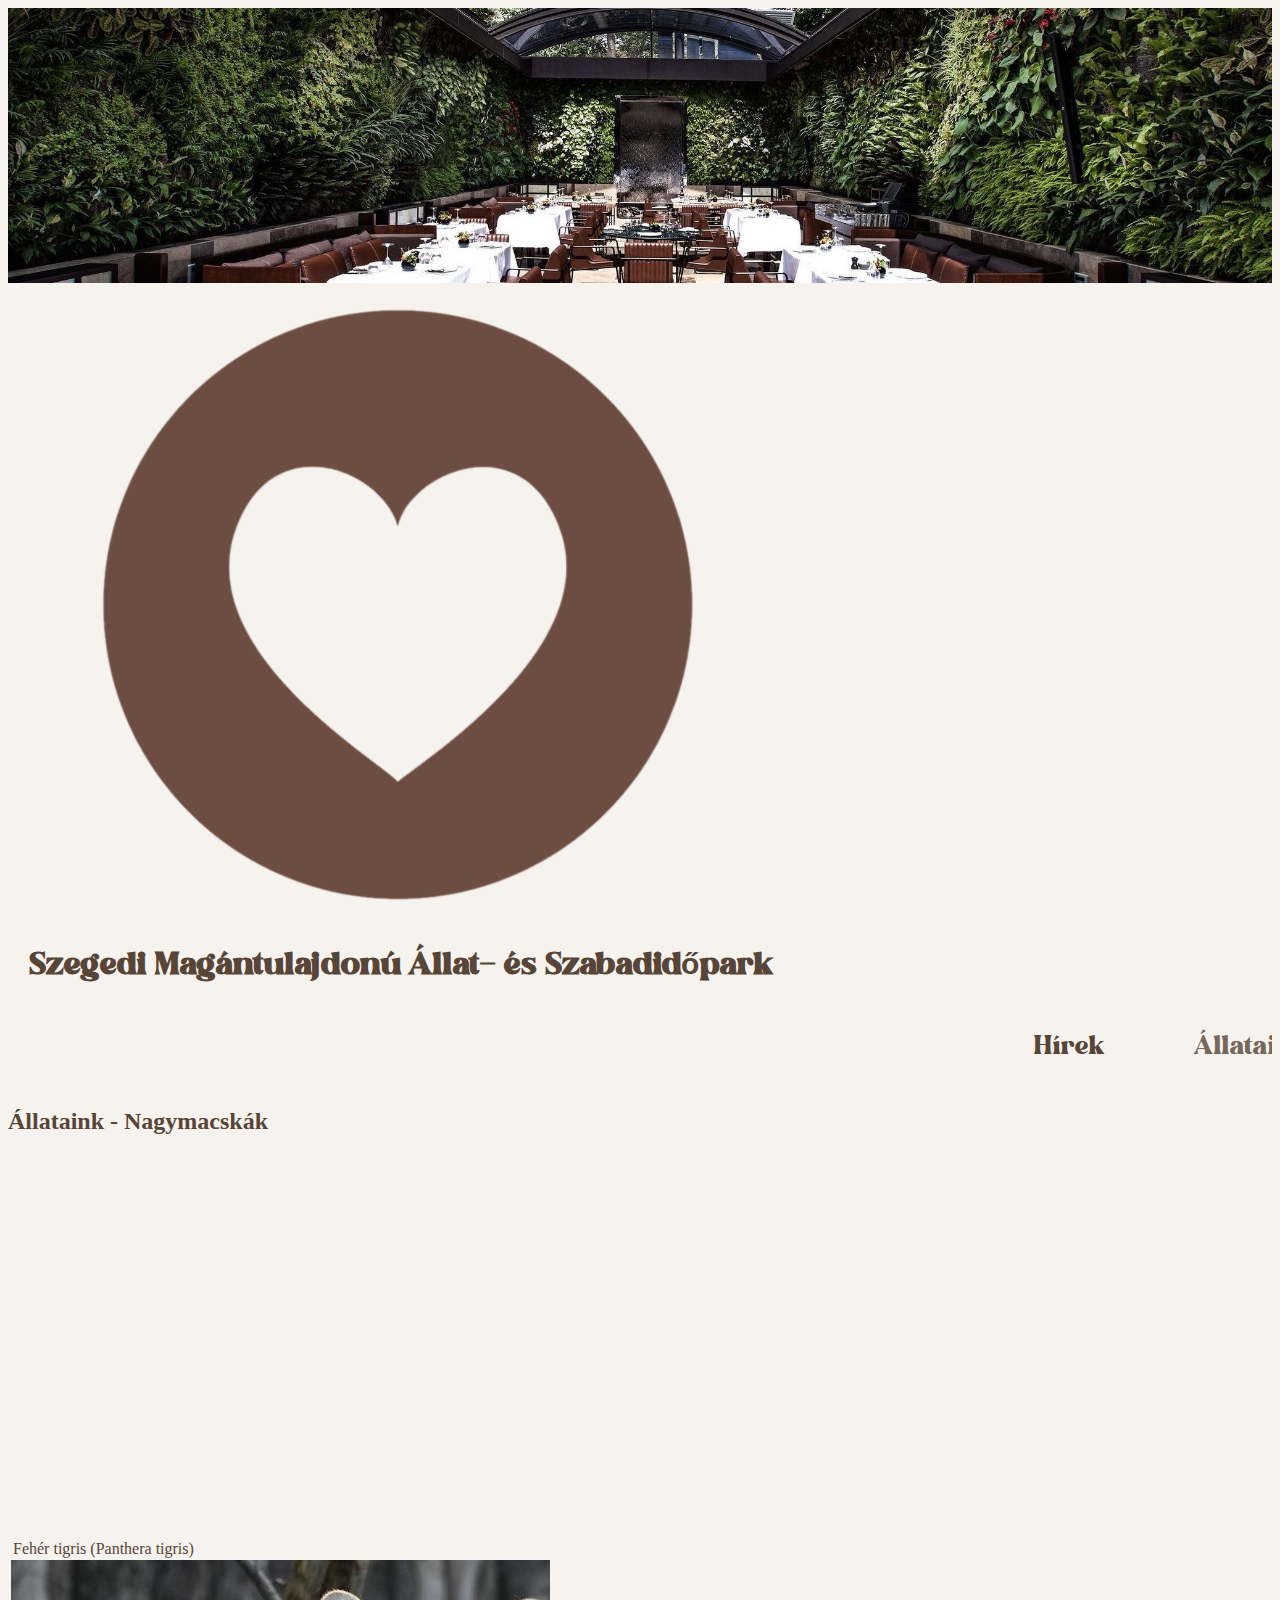
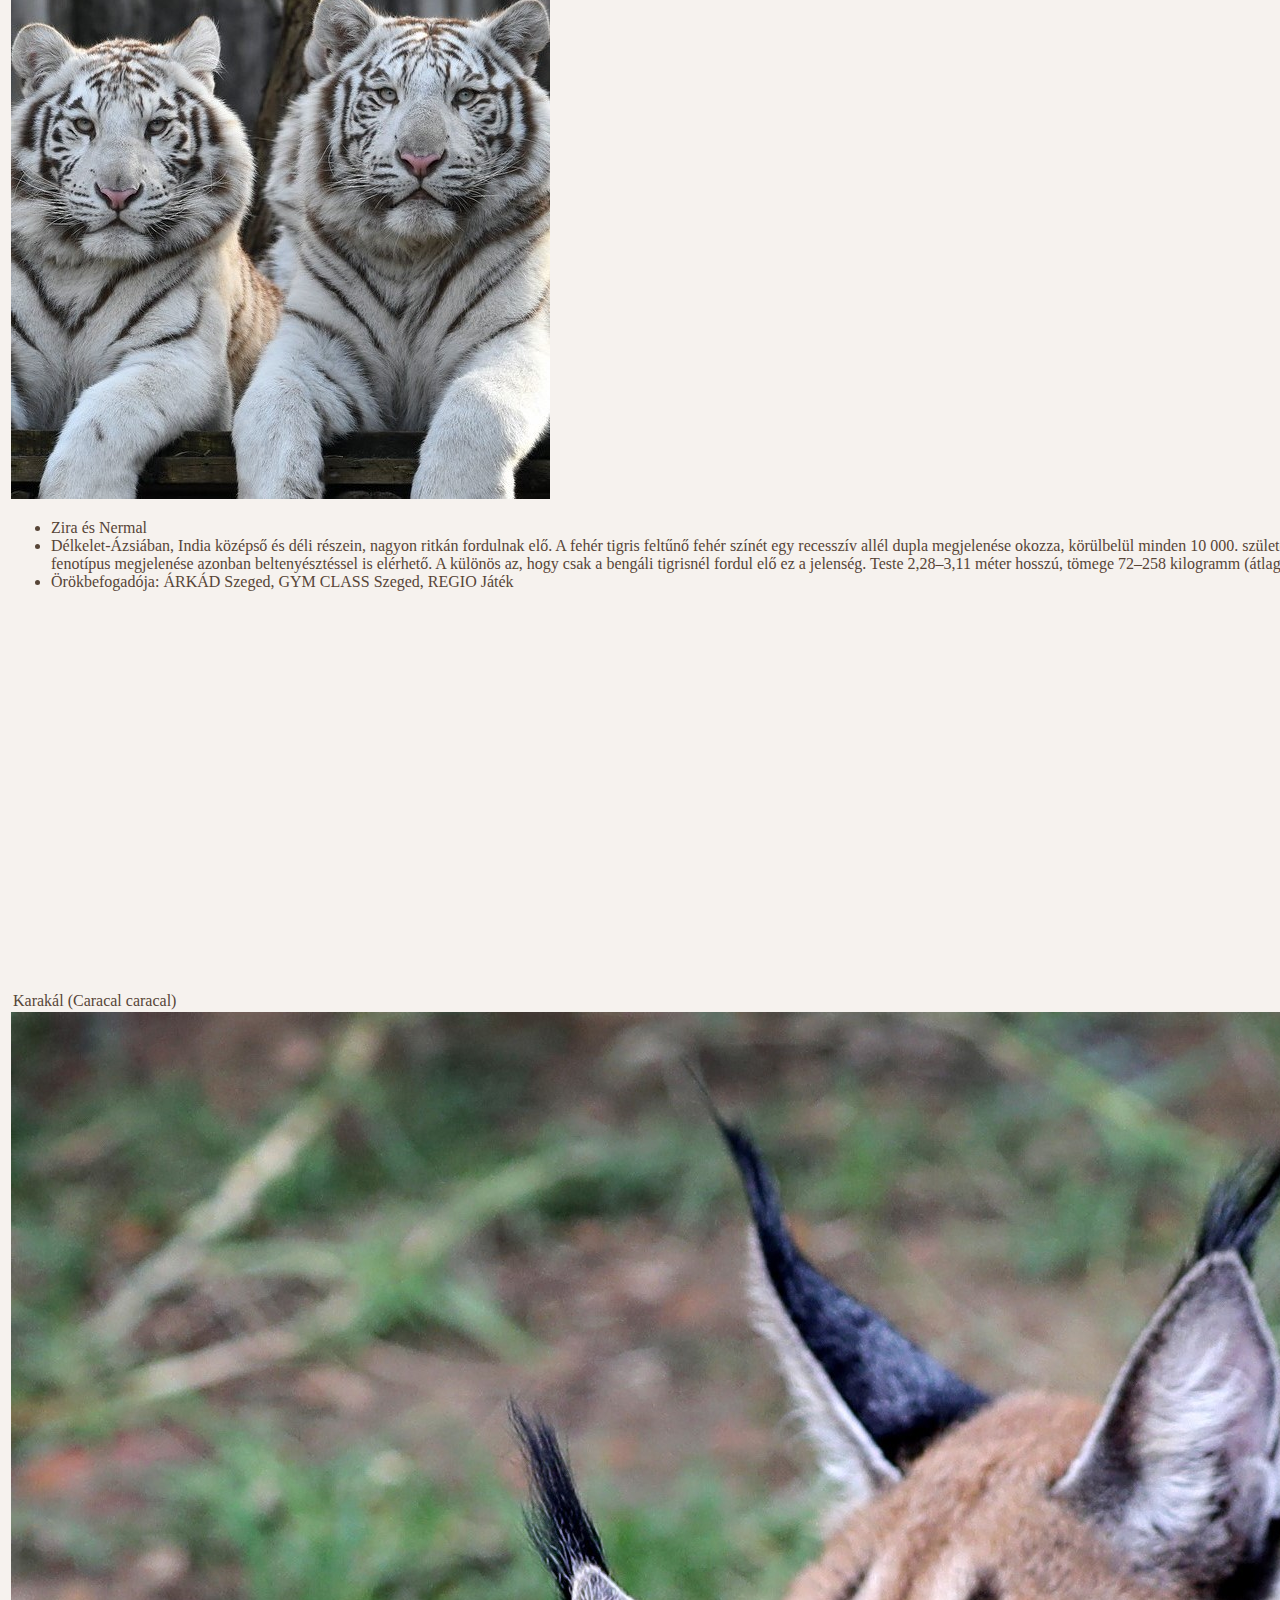
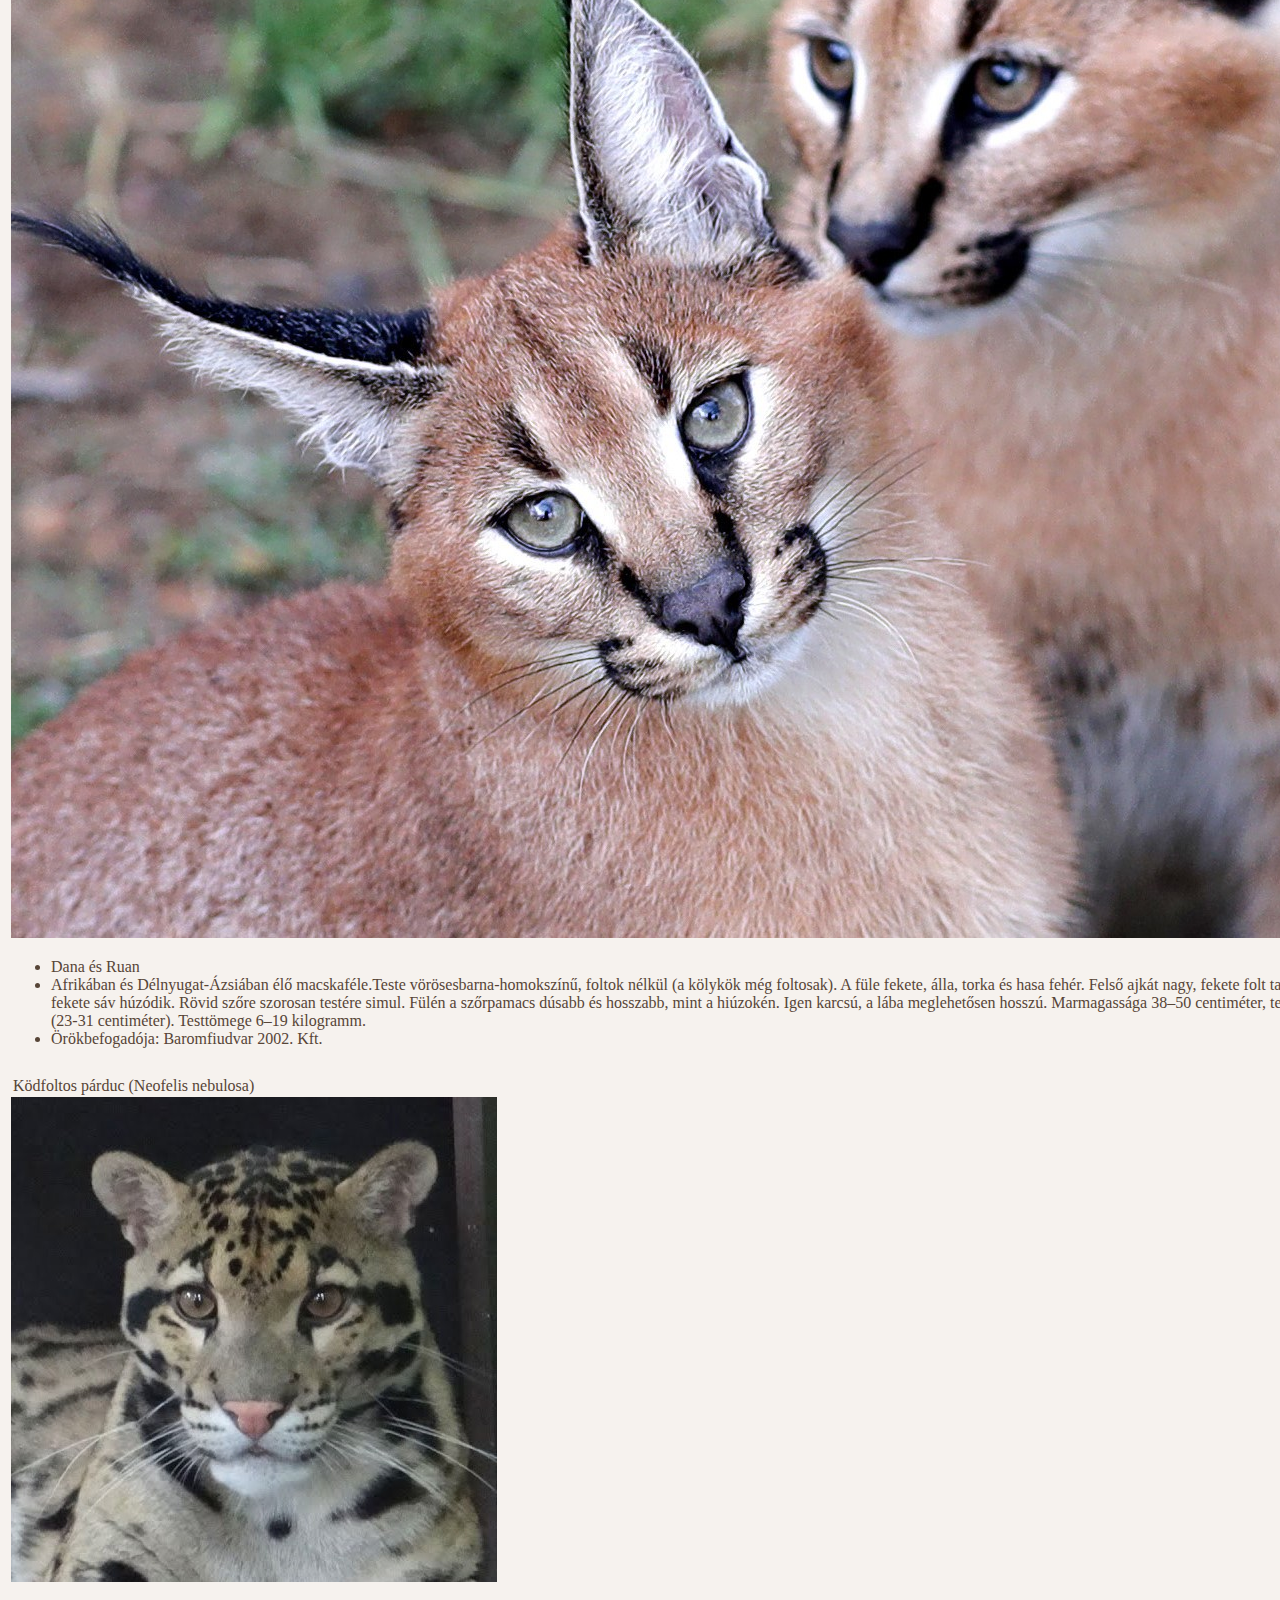
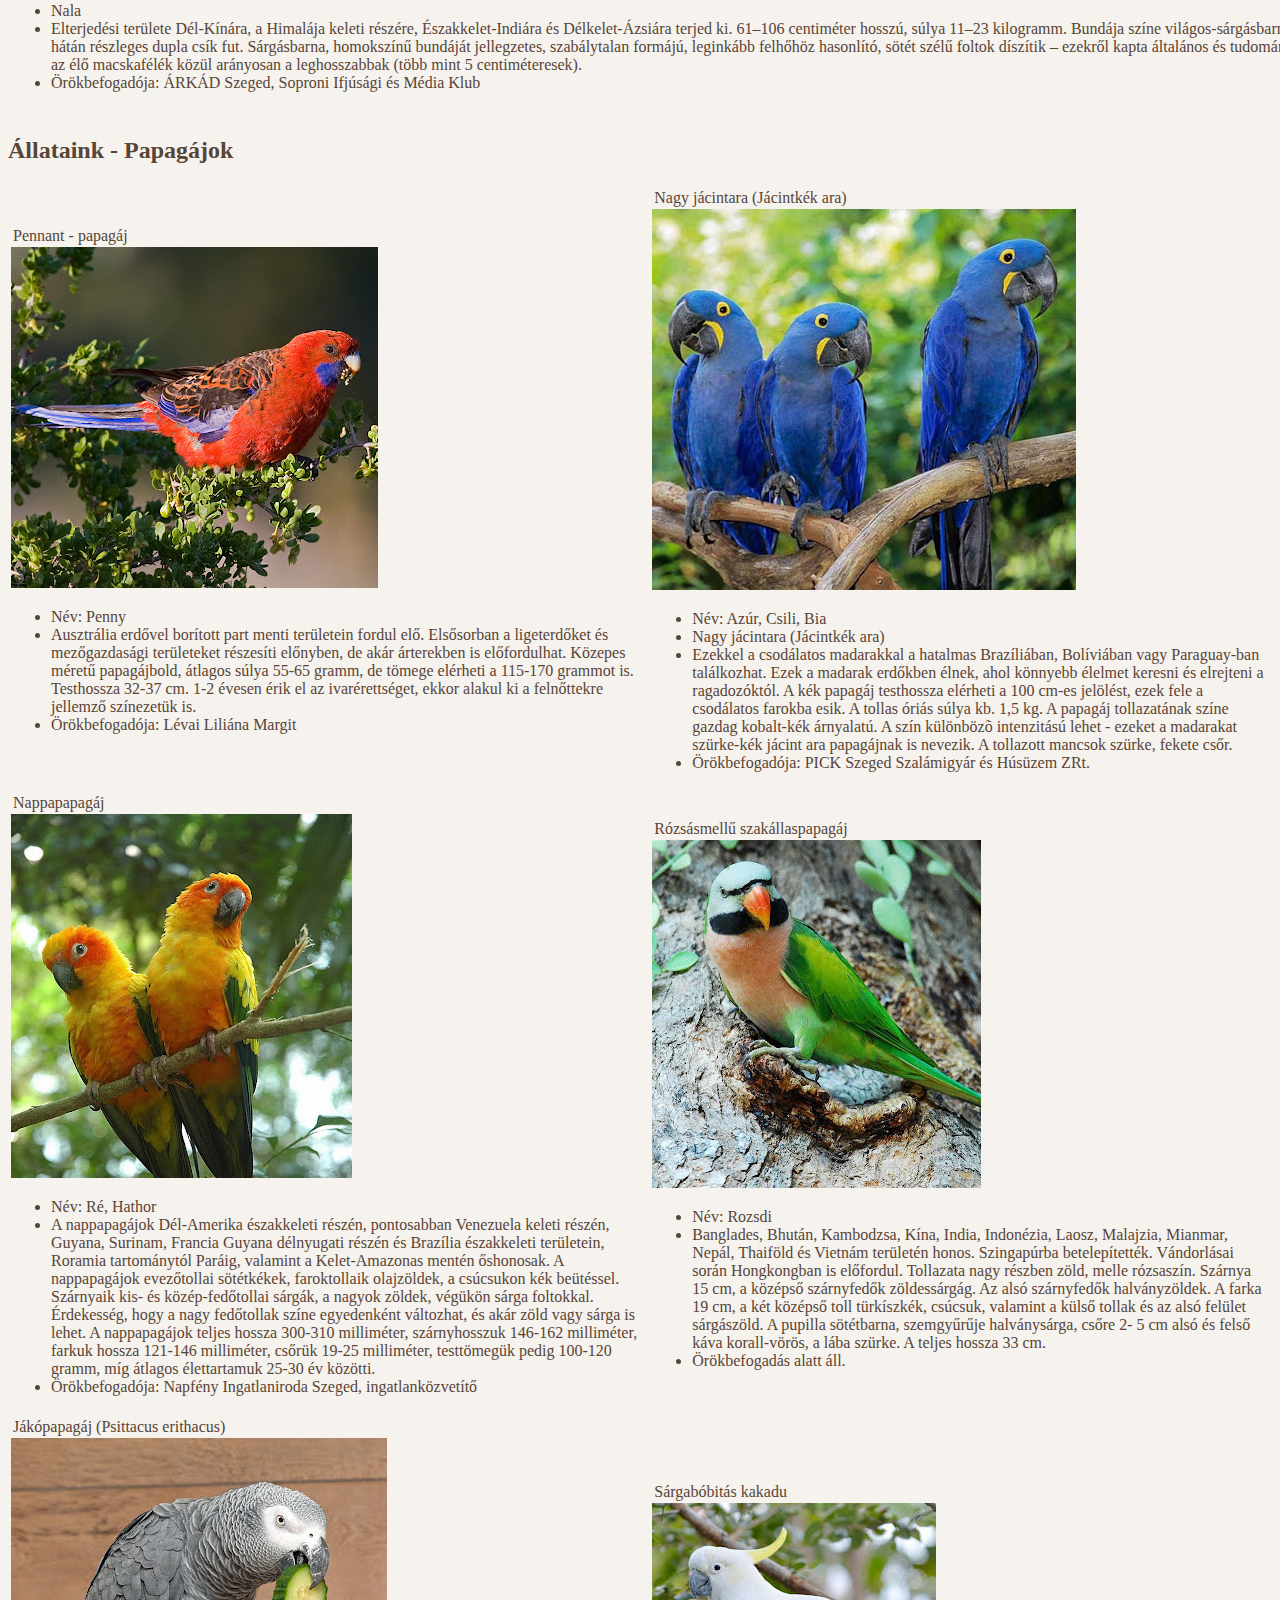
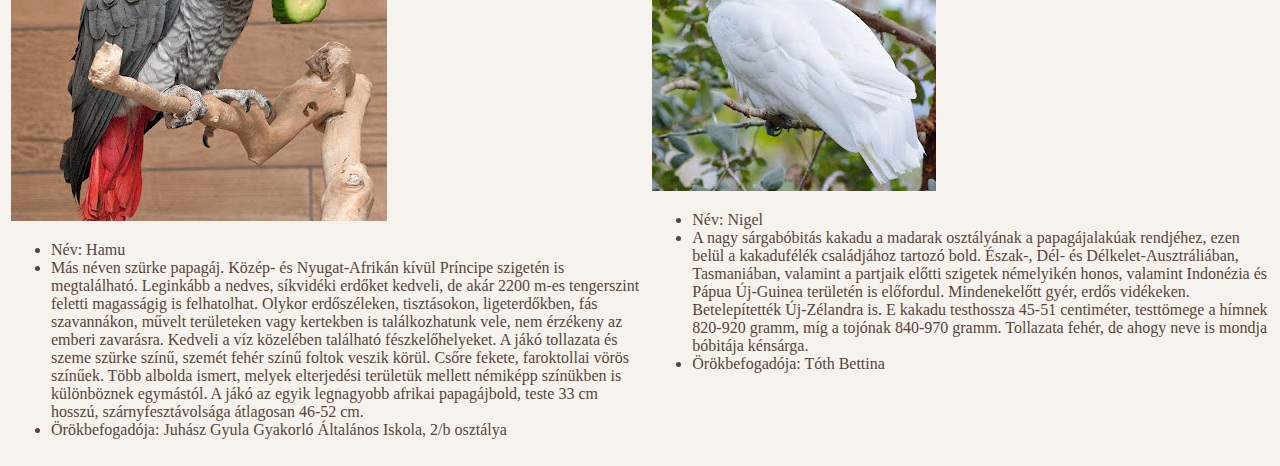
<file: index.html>
<!DOCTYPE html>
<html lang = "hu">
<head>
    <meta charset = "UTF-8">
    <title>Szegedmaganzoo</title>
    <link rel="icon" type="image/x-icon" href="pics/favicon.ico">
    <link rel="stylesheet" href="style.css">
</head>
<body>
    <div>
        <div class="mySlides fade">
          <img src="pics/kavezo.jpg" alt="kavezo" style="width:100%">
        </div>
        
        <div class="mySlides fade">
          <img src="pics/zoo.png" alt="zoo" style="width:100%">
        </div>
        
        <div class="mySlides fade">
          <img src="pics/kaland.jpg" alt="kaland" style="width:100%">
        </div>
    </div>

    <div id="watermark">
        <img id = "kep2" src = "pics/logocska.png" alt = "logo">
        <h1>Szegedi Magántulajdonú Állat- és Szabadidőpark</h1>
    </div>

    <div id="navbar">
        <a href="hirek.html">Hírek</a>
        <a class="active" href="#">Állataink</a>
    </div>

    <div class="content">
        <h2>Állataink - Nagymacskák</h2>
    <table>
        <tr>
            <td>
                <p class = "bold">Fehér tigris (Panthera tigris)</p>
                <img class = "kep" src = "pics/FeherTigris.jpg" alt = "FeherTigris">
                <ul>
                    <li>Zira és Nermal</li>
                    <li>Délkelet-Ázsiában, India középső és déli részein, nagyon ritkán fordulnak elő. 
                        A fehér tigris feltűnő fehér színét egy recesszív allél dupla megjelenése okozza, körülbelül minden 10 000. születésre jut egy fehér kölyök. 
                        Ezen fenotípus megjelenése azonban beltenyésztéssel is elérhető. A különös az, hogy csak a bengáli tigrisnél fordul elő ez a jelenség. 
                        Teste 2,28–3,11 méter hosszú, tömege 72–258 kilogramm (átlagosan 172-196 kilogramm).</li>
                    <li>Örökbefogadója: ÁRKÁD Szeged, GYM CLASS Szeged, REGIO Játék</li>
                </ul>
            </td>
            <td>
                <p class = "bold">Ocelot (Leopardus pardalis)</p>
                <img class = "kep" src = "pics/Ocelot.jpg" alt = "Ocelot">
                <ul>
                    <li>Moyo</li>
                    <li>Az ocelot Chile kivételével minden dél- és közép-amerikai országban előfordul. 
                        Bundája alapvetően homokszínű-világosbarna (minél nyíltabb területen él, annál világosabb) számos fekete folttal, 
                        amelyek a hátán és a fejrészen vízszintes csíkokká állnak össze, és a farkon is nagyon sűrűek. A hasa alja piszkosfehér-krémszínű. 
                        Testhossza 55-101,5 centiméter, farka 27-45 centiméter hosszú, magassága a vállaknál 45 centiméter, testtömege 6,6-18,6 kilogramm körül mozog.</li>
                    <li>Örökbefogadója: Makói Óvoda Kassai utcai tagintézménye</li>
                </ul>
            </td>
        </tr>

        <tr>
            <td>
                <p class = "bold">Karakál (Caracal caracal)</p>
                <img class = "kep" src = "pics/Karakal.jpg" alt = "Karakal">
                <ul>
                    <li>Dana és Ruan</li>
                    <li>Afrikában és Délnyugat-Ázsiában élő macskaféle.Teste vörösesbarna-homokszínű, foltok nélkül (a kölykök még foltosak). 
                        A füle fekete, álla, torka és hasa fehér. Felső ajkát nagy, fekete folt tarkítja, és orra szélétől a szeméig is fekete sáv húzódik. 
                        Rövid szőre szorosan testére simul. Fülén a szőrpamacs dúsabb és hosszabb, mint a hiúzokén. Igen karcsú, a lába meglehetősen hosszú. 
                        Marmagassága 38–50 centiméter, testhossza 60-91,5 centiméter, farka rövid (23-31 centiméter). Testtömege 6–19 kilogramm.</li>
                    <li>Örökbefogadója: Baromfiudvar 2002. Kft.</li>
                </ul>
            </td>
            <td>
                <p class = "bold">Margaritamacska (Felis margarita)</p>
                <img class = "kep" src = "pics/MargaritaMacska.jpg" alt = "MargaritaMacska">
                <ul>
                    <li>Mocha és Felix</li>
                    <li>A homoki macska elszórtan Észak-Afrika, Nyugat- és Közép-Ázsia területén él. 
                        A homoki macska veszélyeztetett bold. Az állat fej-törzshossza 43-52 centiméter, farokhossza 23-31 centiméter. 
                        Testtömege 1,5-3,4 kilogramm. A macska bundája homokszínű. Farkát kicsit sötétebb gyűrűk övezik.
                        Füle oldalt helyezkedik el a fején. Lába nagyon rövid, talpát két centiméter hosszú szőrökből álló párna fedi, 
                        így biztosan meg tud állni a forró, laza homokon.</li>
                    <li>Örökbefogadója: SZTE Herman Ottó Kollégium tagjai, Tappancs Állatvédő Alapítvány</li>
                </ul>
            </td>
        </tr>

        <tr>
            <td>
                <p class = "bold">Ködfoltos párduc (Neofelis nebulosa)</p>
                <img class = "kep" src = "pics/KodfoltosParduc.jpg" alt = "KodfoltosParduc">
                <ul>
                    <li>Nala</li>
                    <li>Elterjedési területe Dél-Kínára, a Himalája keleti részére, Északkelet-Indiára és Délkelet-Ázsiára terjed ki. 
                        61–106 centiméter hosszú, súlya 11–23 kilogramm. Bundája színe világos-sárgásbarnába hajló, gyakran halvány mintázattal, hátán részleges dupla csík fut. 
                        Sárgásbarna, homokszínű bundáját jellegzetes, szabálytalan formájú, leginkább felhőhöz hasonlító, 
                        sötét szélű foltok díszítik – ezekről kapta általános és tudományos nevét is. Teste zömök, 
                        szemfogai az élő macskafélék közül arányosan a leghosszabbak (több mint 5 centiméteresek).</li>
                    <li>Örökbefogadója: ÁRKÁD Szeged, Soproni Ifjúsági és Média Klub</li>
                </ul>
            </td>
            <td>
                <p class = "bold">Szervál (Leptailurus serval)</p>
                <img class = "kep" src = "pics/Szerval.jpg" alt = "Szerval">
                <ul>
                    <li>Odis</li>
                    <li>A szervál Afrika viszonylag gyakori bolda. Hossza 67–100 cm, amelyhez mintegy 24-45 centiméteres farok tartozik. 
                        Tömege 9 és 18 kilogramm között mozog. Marmagassága körülbelül 54-62 centiméter. Karcsú állat, hosszú nyakkal, lábakkal és aránylag rövid farokkal. 
                        Nagy, ovális fülei egymáshoz közel helyezkednek el. Szőrzetének mintázata változatos, általában homokszínű alapon fekete pettyekből áll.</li>
                    <li>Örökbefogadója: Alienline Kft.</li>
                </ul>
            </td>
        </tr>
    </table>

    <h2>Állataink - Papagájok</h2>

    <table>
        <tr>
            <td>
                <p class = "bold">Pennant - papagáj</p>
                <img class = "kep" src = "pics/pennant.jpg" alt = "pennant">
                <ul>
                    <li>Név: Penny</li>
                    <li>
                    Ausztrália erdővel borított part menti területein fordul elő. 
                    Elsősorban  a ligeterdőket és mezőgazdasági területeket részesíti előnyben, de akár árterekben is előfordulhat. 
                    Közepes méretű papagájbold, átlagos súlya 55-65 gramm, de tömege elérheti  a 115-170 grammot is.
                    Testhossza 32-37 cm. 1-2 évesen érik el az ivarérettséget, ekkor alakul ki a felnőttekre jellemző színezetük is.
                    </li>
                    <li>Örökbefogadója: Lévai Liliána Margit</li>
                </ul>
            </td>
            <td>
                <p class = "bold">Nagy jácintara (Jácintkék ara)</p>
                <img class = "kep" src = "pics/jacint.jpg" alt = "jacintara">
                <ul>
                    <li>Név: Azúr, Csili, Bia</li>
                    <li>Nagy jácintara (Jácintkék ara)</li>
                    <li>
                    Ezekkel a csodálatos madarakkal a hatalmas Brazíliában, Bolíviában vagy Paraguay-ban találkozhat.
                    Ezek a madarak erdőkben élnek, ahol könnyebb élelmet keresni és elrejteni a ragadozóktól. 
                    A kék papagáj testhossza elérheti a 100 cm-es jelölést, ezek fele a csodálatos farokba esik. 
                    A tollas óriás súlya kb. 1,5 kg. A papagáj tollazatának színe gazdag kobalt-kék árnyalatú. A szín különbözõ intenzitású lehet - ezeket a madarakat szürke-kék jácint ara papagájnak is nevezik. 
                    A tollazott mancsok szürke, fekete csőr.
                    </li>
                    <li>Örökbefogadója: PICK Szeged Szalámigyár és Húsüzem ZRt.</li>
                </ul>
            </td>
        </tr>
        <tr>
            <td>
                <p class = "bold">Nappapapagáj</p>
                <img class = "kep" src = "pics/nappa.jpg" alt = "Nappapapagáj">
                <ul>
                    <li>Név: Ré, Hathor</li>
                    <li>
                    A nappapagájok Dél-Amerika északkeleti részén, pontosabban Venezuela keleti részén, Guyana, Surinam, Francia Guyana délnyugati részén és Brazília északkeleti területein, Roramia tartománytól Paráig, valamint a Kelet-Amazonas mentén őshonosak. 
                    A nappapagájok evezőtollai sötétkékek, faroktollaik olajzöldek, a csúcsukon kék beütéssel. 
                    Szárnyaik kis- és közép-fedőtollai sárgák, a nagyok zöldek, végükön sárga foltokkal. Érdekesség, hogy a nagy fedőtollak színe egyedenként változhat, és akár zöld vagy sárga is lehet. 
                    A nappapagájok teljes hossza 300-310 milliméter, szárnyhosszuk 146-162 milliméter, farkuk hossza 121-146 milliméter, csőrük 19-25 milliméter, testtömegük pedig 100-120 gramm, míg átlagos élettartamuk 25-30 év közötti.
                    </li>
                    <li>Örökbefogadója: Napfény Ingatlaniroda Szeged, ingatlanközvetítő</li>
                </ul>
            </td>
            <td>
                <p class = "bold">Rózsásmellű szakállaspapagáj</p>
                <img class = "kep" src = "pics/rozsamellu.jpg" alt = "Rozsamellu">
                <ul>
                    <li>Név: Rozsdi </li>

                    <li>Banglades, Bhután, Kambodzsa, Kína, India, Indonézia, Laosz, Malajzia, Mianmar, Nepál, Thaiföld és Vietnám területén honos. 
                        Szingapúrba betelepítették. Vándorlásai során Hongkongban is előfordul. 
                        Tollazata nagy részben zöld, melle rózsaszín. Szárnya 15 cm, a középső szárnyfedők zöldessárgág. 
                        Az alsó szárnyfedők halványzöldek. A farka 19 cm, a két középső toll türkíszkék, csúcsuk, valamint a külső tollak és az alsó felület sárgászöld. 
                        A pupilla sötétbarna, szemgyűrűje halványsárga, csőre 2- 5 cm alsó és felső káva korall-vörös, a lába szürke. A teljes hossza 33 cm.
                    </li>
                    
                    <li>Örökbefogadás alatt áll.</li>
                </ul>
            </td>
        </tr>
        <tr>
            <td>
                <p class = "bold">Jákópapagáj (Psittacus erithacus)</p>
                <img class = "kep" src = "pics/jako.jpg" alt = "Jako">
                <ul>
                    <li>Név: Hamu</li>  
                    <li>
                    Más néven szürke papagáj. Közép- és Nyugat-Afrikán kívül Príncipe  szigetén is megtalálható. 
                    Leginkább a nedves, síkvidéki erdőket kedveli, de akár 2200 m-es tengerszint feletti magasságig is felhatolhat. 
                    Olykor erdőszéleken, tisztásokon, ligeterdőkben, fás szavannákon, művelt területeken vagy  kertekben is találkozhatunk vele, nem érzékeny az emberi zavarásra. 
                    Kedveli a víz közelében található fészkelőhelyeket.  A jákó tollazata és szeme szürke színű, szemét fehér színű foltok veszik körül. Csőre fekete, faroktollai vörös színűek.  
                    Több albolda ismert, melyek elterjedési területük mellett némiképp színükben is különböznek egymástól. 
                    A jákó az egyik legnagyobb afrikai papagájbold, teste 33 cm hosszú, szárnyfesztávolsága átlagosan 46-52 cm.
                    </li>
                    <li>Örökbefogadója: Juhász Gyula Gyakorló Általános Iskola, 2/b osztálya </li>
                </ul>
            </td>
            <td>
                <p class = "bold">Sárgabóbitás kakadu</p>
                <img class = "kep" src = "pics/kakadu.jpg" alt = "Kakadu">
                <ul>
                    <li>Név: Nigel </li>
                    <li>A nagy sárgabóbitás kakadu a madarak osztályának a papagájalakúak rendjéhez, ezen belül a kakadufélék családjához tartozó bold. 
                        Észak-, Dél- és Délkelet-Ausztráliában, Tasmaniában, valamint a partjaik előtti szigetek némelyikén honos, valamint Indonézia és Pápua Új-Guinea területén is előfordul. 
                        Mindenekelőtt gyér, erdős vidékeken. Betelepítették Új-Zélandra is. E kakadu testhossza 45-51 centiméter, testtömege a hímnek 820-920 gramm, míg a tojónak 840-970 gramm. 
                        Tollazata fehér, de ahogy neve is mondja bóbitája kénsárga.
                    </li>
                    <li>Örökbefogadója: Tóth Bettina </li>
                </ul>
            </td>
        </tr>
    </table>
    </div>

    <script>
        window.onscroll = function() {menu()};
        
        var navbar = document.getElementById("navbar");
        var sticky = 300;
        
        function menu() {
          if (window.pageYOffset >= sticky) {
            navbar.classList.add("sticky")
          } else {
            navbar.classList.remove("sticky");
          }
        }

        var slideIndex = 0;
        showSlides();

        function showSlides() {
        var i;
        var slides = document.getElementsByClassName("mySlides");
        var dots = document.getElementsByClassName("dot");
        for (i = 0; i < slides.length; i++) {
            slides[i].style.display = "none";  
        }
        slideIndex++;
        if (slideIndex > slides.length) {slideIndex = 1} 
        slides[slideIndex-1].style.display = "block";  
        setTimeout(showSlides, 4000); // Change image every 2 seconds
        }
        </script>
</body>
</html>
</file>
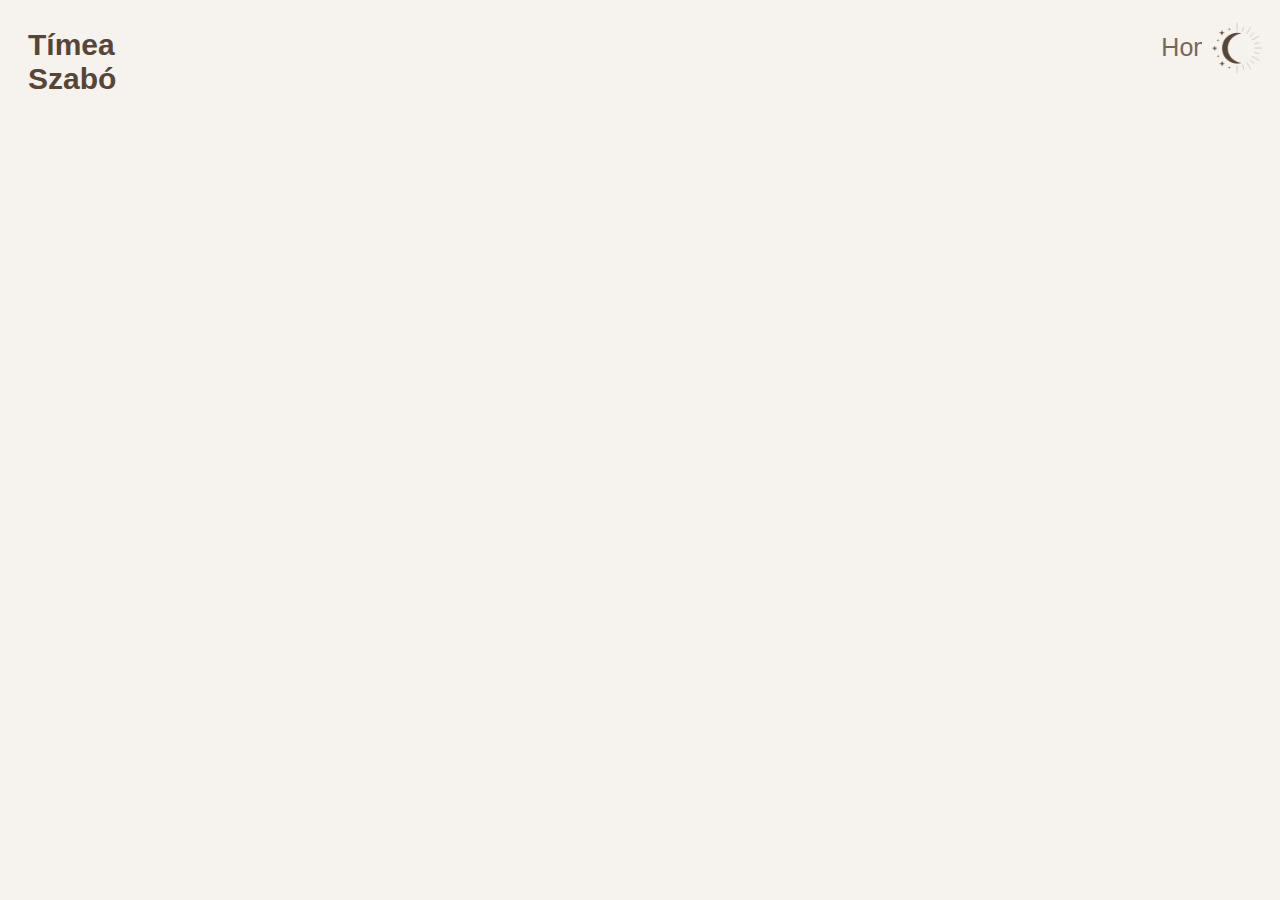
<file: portfolio/index.html>
<!DOCTYPE html>
<html lang = "en">
<head>
    <meta charset = "UTF-8">
    <link rel = "stylesheet" href = "style.css">
    <link rel = "icon" href = "pics/shortcut_icon.png">
    <title>Tímea Szabó - Home</title>
</head>
<body>
<h1>Tímea Szabó</h1>
<div id = "navbar">
    <a id = "color1" class = "active" href = "#">Home</a>
    <a id = "color2" class = "color" href = "about.html">About me</a>
    <a id = "color3" class = "color" href = "projects.html">Projects</a>
</div>
<div>
    <button class = "modeswitch" onclick="mode()">
        <img id = "mode" alt = "mode" src = "pics/lightmode.png">
    </button>
    <script src = "darkmode.js"></script>
</div>
</body>
</html>
</file>
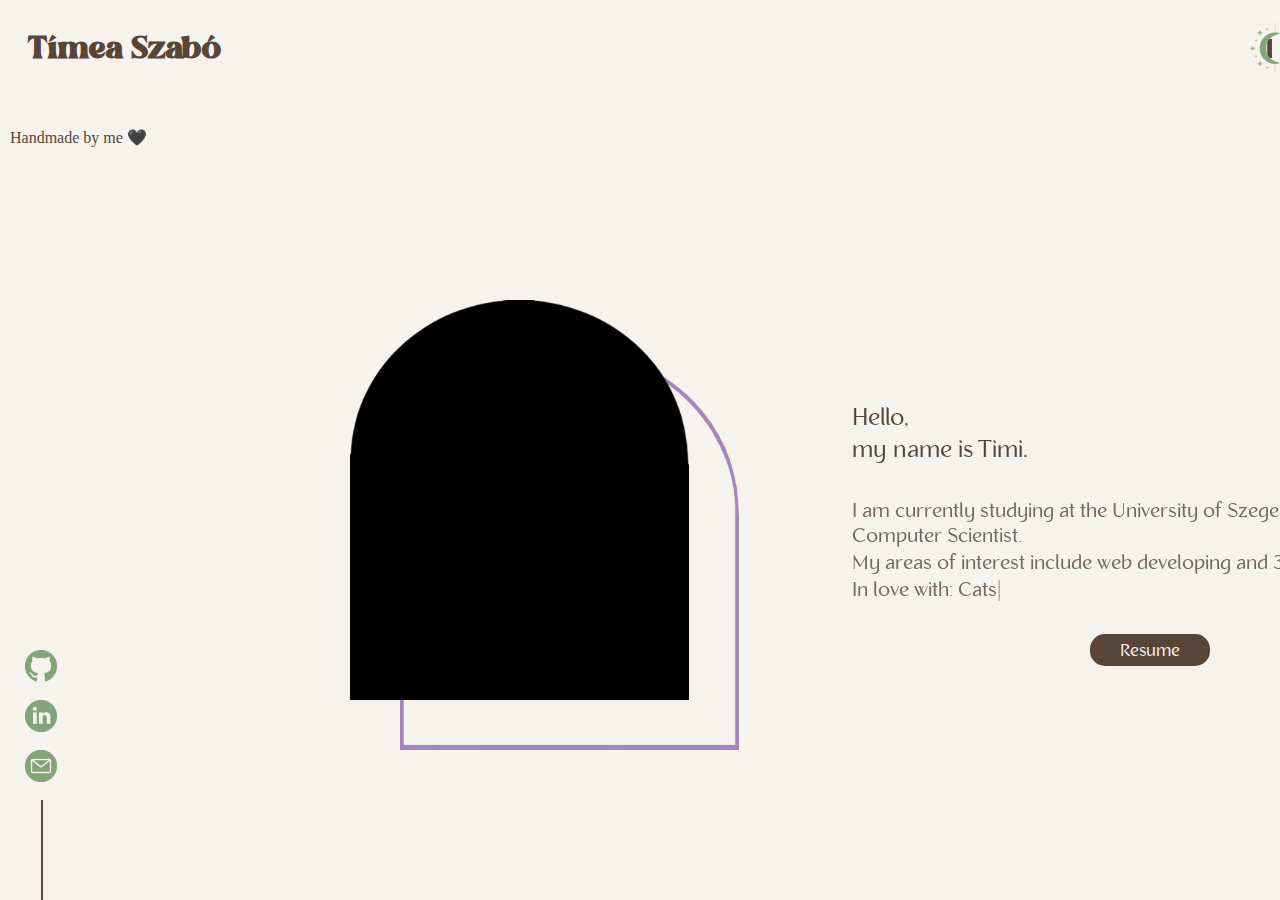
<file: about.html>
<!DOCTYPE html>
<html lang = "en">
<head>
    <meta charset = "UTF-8">
    <meta name = "viewport" content = "width=device-width, initial-scale = 1.0, shrink-to-fit = no">
    <link rel = "stylesheet" href = "style.css">
    <script src = "lib/typed.js" type = "text/javascript"></script>
    <title>･ ｡ﾟ☆: *. 𝖆𝖇𝖔𝖚𝖙 𝖒𝖊 .* :☆ﾟ｡ ･</title>
</head>
<body>
    <h1 class = "user-select-none">Tímea Szabó</h1>
    <div class = "user-select-none" id = "navbar">
        <a id = "color1" href = "home">Home</a>
        <a id = "color2" class = "active" href = "about">About me</a>
        <a id = "color3" href = "https://github.com/timeaszabo1217/timeaszabo1217" target = "_blank">Projects</a>
        <button class = "modeswitch" onclick = "mode()">
            <img id = "mode" alt = "mode" src = "pics/lightmode.png">
        </button>
        <script src = "script.js"></script>
    </div>
    <img class = "user-select-none" id = "profile" src = "pics/profile.png" alt = "profile">
    <img class = "user-select-none" id = "profile_shadow" src = "pics/profile_shadow.png" alt = "profile_shadow">
    <div class = "user-select-none" id = "about">
        <p>Hello,</p>
        <p>my name is Timi.</p>
        <br>
        <p class = "paragraph">	I am currently studying at the University of Szeged, majoring in Computer Scientist.</p>
        <p class = "paragraph"> My areas of interest include web developing and 3d modeling.</p>
        <p class = "paragraph"> In love with: <span class = "auto-type"></span></p>
        <br>
        <button id = "resume">
            <a href = "pics/cv.pdf" target = "_blank">Resume</a>
        </button>
    </div>
    <script>
        type();
    </script>
    <a href = "https://github.com/timeaszabo1217" target = "_blank">
        <button class = "icon" id = "github_icon"></button>
    </a>
    <a href = "https://www.linkedin.com/in/timeaszabo1217" target = "_blank">
        <button class = "icon" id = "linkedin_icon"></button>
    </a>
    <a href = "mailto:timeaszabo1217@gmail.com" target = "_blank">
        <button class = "icon" id = "email_icon"></button>
    </a>
    <div id = "vertical-line"></div>
    <div class="footer">
        <p>Handmade by me 🖤</p>
    </div>
</body>
</html>
</file>
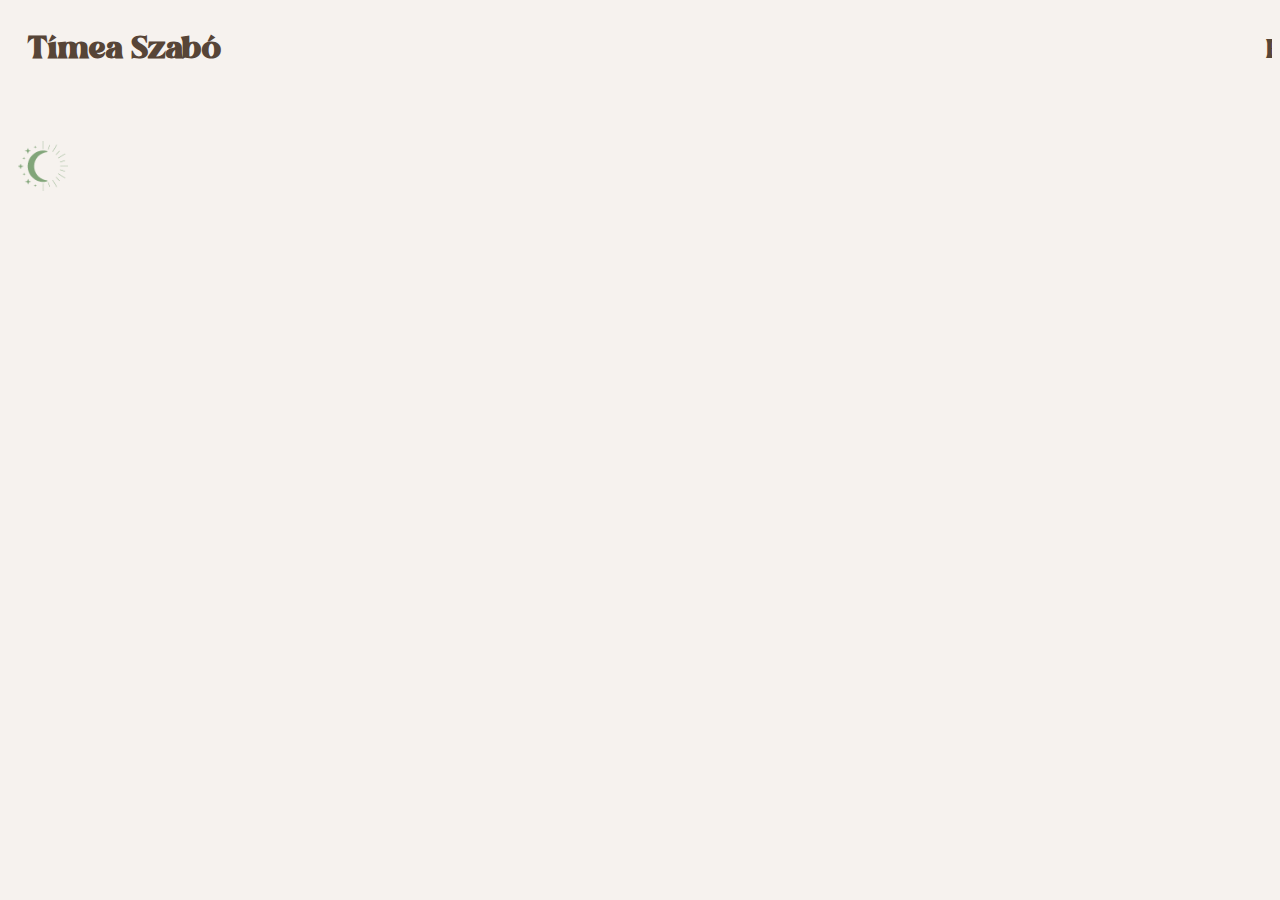
<file: navbar.html>
<!DOCTYPE html>
<html lang = "en">
<head>
    <meta charset = "UTF-8">
    <script src = "lib/typed.js" type = "text/javascript"></script>
    <link rel = "stylesheet" href = "style.css">
    <link rel = "icon" href = "pics/shortcut_icon.png">
    <title>Tímea Szabó - About me</title>
</head>
<body>
<h1 class = "user-select-none">Tímea Szabó</h1>
<div class = "user-select-none" id = "navbar">
    <a id = "color1" href = "index.html">Home</a>
    <a class = "active" id = "color2" href = "#">About me</a>
    <a id = "color3" href = "https://github.com/timeaszabo1217/timeaszabo1217" target = "_blank">Projects</a>
</div>
<div>
    <button class = "modeswitch" onclick="mode()">
        <img class = "user-select-none" id = "mode" alt = "mode" src = "pics/lightmode.png">
    </button>
    <script src = "darkmode.js"></script>
</div>
</body>
</html>
</file>
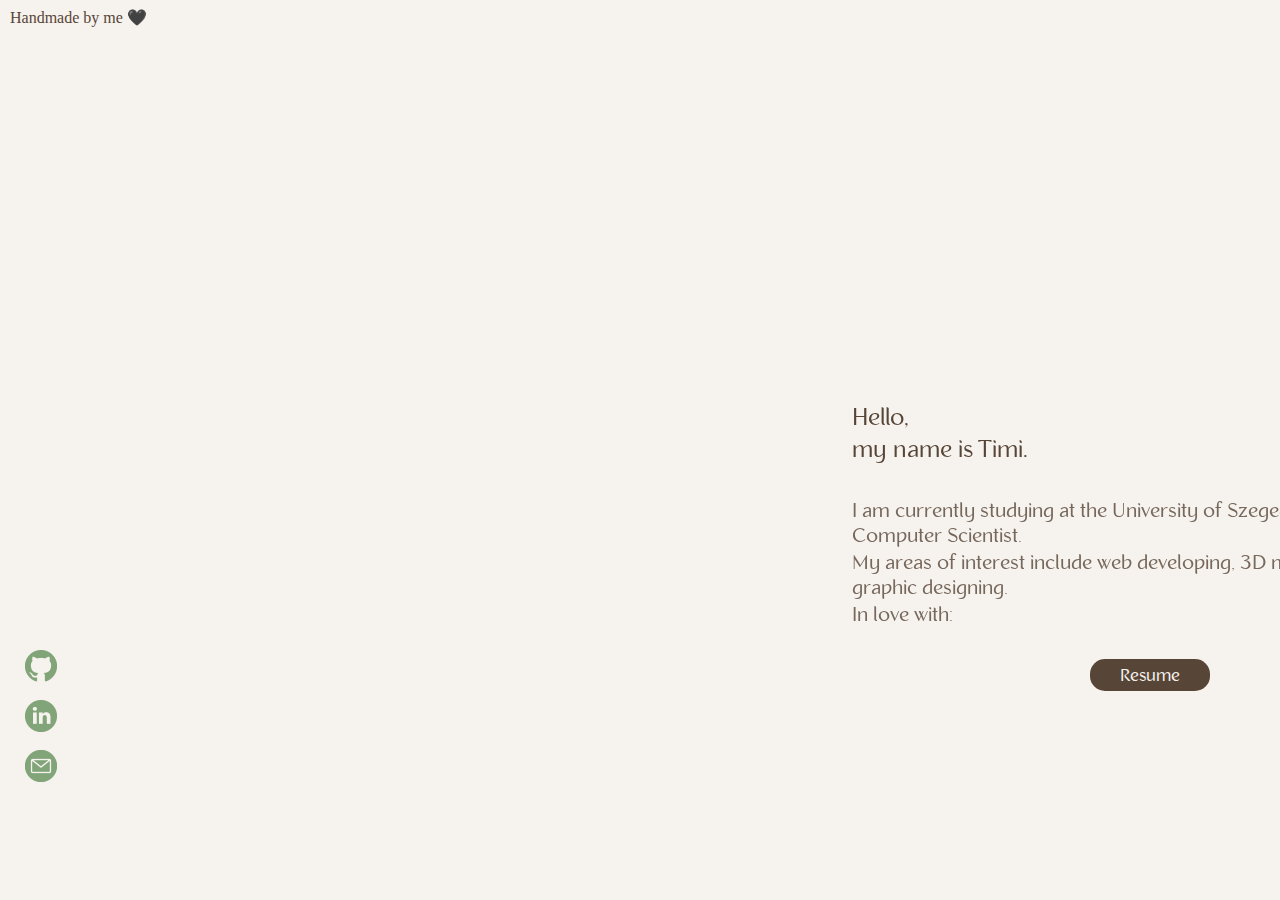
<file: portfolio.html>
<!DOCTYPE html>
<html lang = "en">
<head>
    <meta charset = "UTF-8">
    <link rel = "stylesheet" href = "style.css">
    <link rel="shortcut icon" type="image/x-icon" href="assets/favicon.ico?">
    <script src = "script.js"></script>
    <title>⋆ ˚｡ 𝖕𝖔𝖗𝖙𝖋𝖔𝖑𝖎𝖔 ⋆｡° </title>
</head>
<body>
<div class = "user-select-none" id = "about">
    <p>Hello,</p>
    <p>my name is Timi.</p>
    <br>
    <p class = "paragraph">	I am currently studying at the University of Szeged, majoring in Computer Scientist.</p>
    <p class = "paragraph"> My areas of interest include web developing, 3D modeling and graphic designing.</p>
    <p class = "paragraph"> In love with: <span id = "auto-type"></span></p>
    <br>
    <button id = "resume">
        <a href = "assets/cv.pdf" target = "_blank">Resume</a>
    </button>
    </div>
<script type = "text/javascript" src = "script.js">
    type();
</script>
<!--    <p class = "paragraph"> a</p>-->
<!--    <p class = "paragraph"> a</p>-->
<!--    <p class = "paragraph"> a</p>-->
<!--    <p class = "paragraph"> a</p>-->
<!--    <p class = "paragraph"> a</p>-->
<!--    <p class = "paragraph"> a</p>-->
<!--    <p class = "paragraph"> a</p>-->
<!--    <p class = "paragraph"> a</p>-->
<!--    <p class = "paragraph"> a</p>-->
<!--    <p class = "paragraph"> a</p>-->
<!--    <p class = "paragraph"> a</p>-->
<!--    <p class = "paragraph"> a</p>-->
<!--    <p class = "paragraph"> a</p>-->
<!--    <p class = "paragraph"> a</p>-->
<!--    <p class = "paragraph"> a</p>-->
<!--    <p class = "paragraph"> a</p>-->
<!--    <p class = "paragraph"> a</p>-->
<!--    <p class = "paragraph"> a</p>-->
<!--    <p class = "paragraph"> a</p>-->
<!--    <p class = "paragraph"> a</p>-->
<!--    <p class = "paragraph"> a</p>-->
<!--    <p class = "paragraph"> a</p>-->
<!--    <p class = "paragraph"> a</p>-->
<!--    <p class = "paragraph"> a</p>-->
<!--    <p class = "paragraph"> a</p>-->
<!--    <p class = "paragraph"> a</p>-->
<!--    <p class = "paragraph"> a</p>-->
<!--    <p class = "paragraph"> a</p>-->
<!--    <p class = "paragraph"> a</p>-->
<!--    <p class = "paragraph"> a</p>-->
<!--    <p class = "paragraph"> a</p>-->
<!--    <p class = "paragraph"> a</p>-->
<!--    <p class = "paragraph"> a</p>-->
<!--    <p class = "paragraph"> a</p>-->
<!--    <p class = "paragraph"> a</p>-->
<!--    <p class = "paragraph"> a</p>-->
<!--    <p class = "paragraph"> a</p>-->
<!--    <p class = "paragraph"> a</p>-->
<!--    <p class = "paragraph"> a</p>-->
<!--    <p class = "paragraph"> a</p>-->
<!--    <p class = "paragraph"> a</p>-->
<!--    <p class = "paragraph"> a</p>-->
<!--    <p class = "paragraph"> a</p>-->
<!--    <p class = "paragraph"> a</p>-->
<!--    <p class = "paragraph"> a</p>-->
<!--    <p class = "paragraph"> a</p>-->
<!--    <p class = "paragraph"> a</p>-->
<!--    <p class = "paragraph"> a</p>-->
<!--    <p class = "paragraph"> a</p>-->
<!--    <p class = "paragraph"> a</p>-->
<!--    <p class = "paragraph"> a</p>-->
<!--    <p class = "paragraph"> a</p>-->
<!--    <p class = "paragraph"> a</p>-->
<!--    <p class = "paragraph"> a</p>-->
<!--    <p class = "paragraph"> a</p>-->
<!--    <p class = "paragraph"> a</p>-->
<!--    <p class = "paragraph"> a</p>-->
<!--    <p class = "paragraph"> a</p>-->
<!--    <p class = "paragraph"> a</p>-->
<!--    <p class = "paragraph"> a</p>-->
<!--    <p class = "paragraph"> a</p>-->
<!--    <p class = "paragraph"> a</p>-->
<!--    <p class = "paragraph"> a</p>-->
<!--    <p class = "paragraph"> a</p>-->
<!--    <p class = "paragraph"> a</p>-->
<!--    <p class = "paragraph"> a</p>-->
<!--    <p class = "paragraph"> a</p>-->
<!--    <p class = "paragraph"> a</p>-->
<!--    <p class = "paragraph"> a</p>-->
<!--    <p class = "paragraph"> a</p>-->
<!--    <p class = "paragraph"> a</p>-->
<!--    <p class = "paragraph"> a</p>-->
<!--    <p class = "paragraph"> a</p>-->
<!--    <p class = "paragraph"> a</p>-->
<!--    <p class = "paragraph"> a</p>-->
<!--    <p class = "paragraph"> a</p>-->
<!--    <p class = "paragraph"> a</p>-->
<!--    <p class = "paragraph"> a</p>-->
<!--    <p class = "paragraph"> a</p>-->
<!--    <p class = "paragraph"> a</p>-->
<!--    <p class = "paragraph"> a</p>-->
<!--    <p class = "paragraph"> a</p>-->
<!--    <p class = "paragraph"> a</p>-->
<!--    <p class = "paragraph"> a</p>-->
<!--    <p class = "paragraph"> a</p>-->
<!--    <p class = "paragraph"> a</p>-->
<!--    <p class = "paragraph"> a</p>-->
<!--    <p class = "paragraph"> a</p>-->
<!--    <p class = "paragraph"> a</p>-->
<a href = "https://github.com/timeaszabo1217" target = "_blank">
    <button class = "icon" id = "github_icon"></button>
</a>
<a href = "https://www.linkedin.com/in/timeaszabo1217" target = "_blank">
    <button class = "icon" id = "linkedin_icon"></button>
</a>
<a href = "mailto:timeaszabo1217@gmail.com" target = "_blank">
    <button class = "icon" id = "email_icon"></button>
</a>
<div class="footer">
    <p>Handmade by me 🖤</p>
</div>
</body>
</html>
</file>
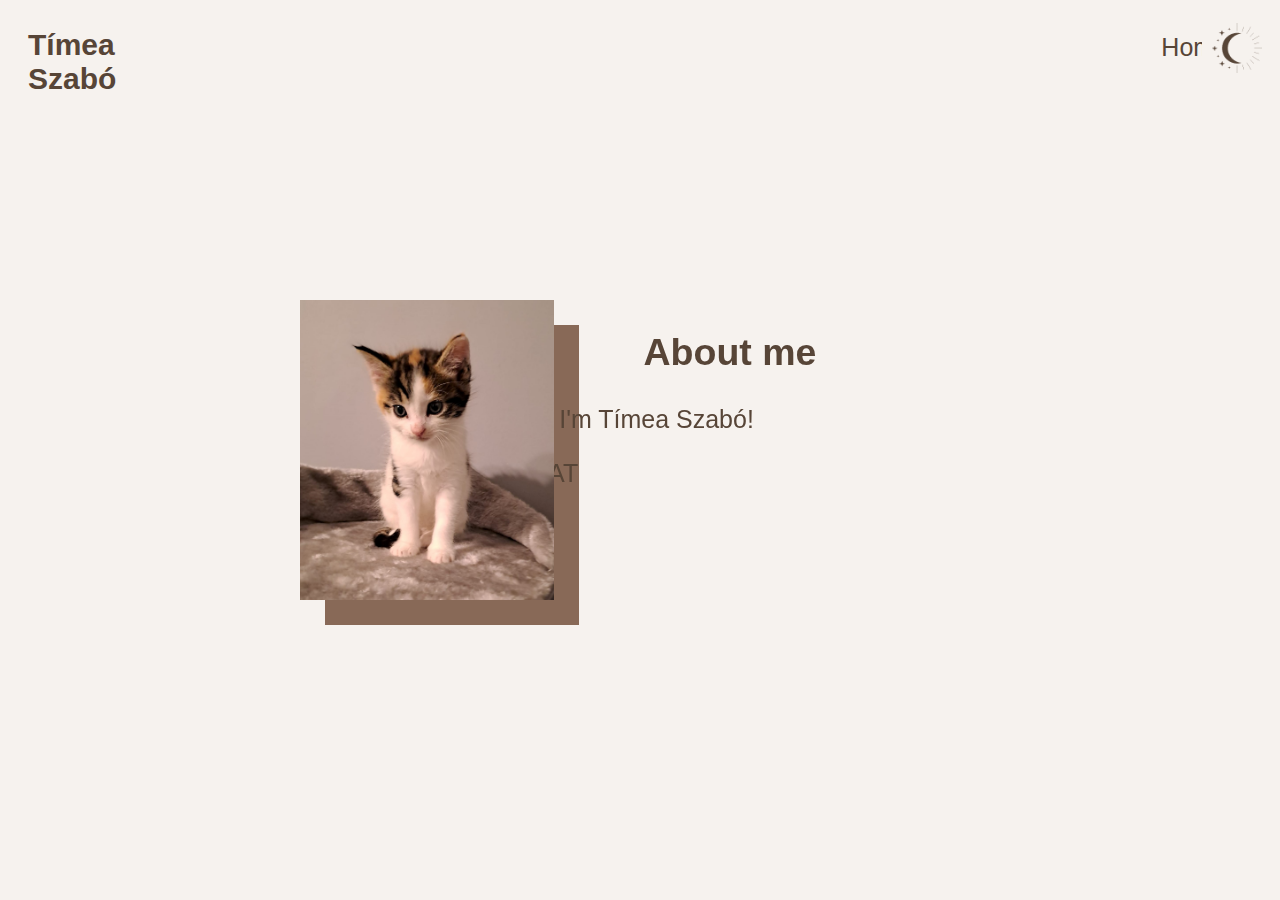
<file: portfolio/about.html>
<!DOCTYPE html>
<html lang = "en">
<head>
    <meta charset = "UTF-8">
    <link rel = "stylesheet" href = "style.css">
    <link rel = "icon" href = "pics/shortcut_icon.png">
    <title>Tímea Szabó - About me</title>
</head>
<body>
<h1>Tímea Szabó</h1>
<div id = "navbar">
    <a id = "color1" href = "index.html">Home</a>
    <a id = "color2" class = "active" href = "#">About me</a>
    <a id = "color3" href = "projects.html">Projects</a>
</div>
<div>
    <button class = "modeswitch" onclick="mode()">
        <img id = "mode" alt = "mode" src = "pics/lightmode.png">
    </button>
    <script src = "darkmode.js"></script>
</div>
<img id = "profile" src = "pics/profile.jpg">
<img id = "profile_shadow" src = "pics/profile_shadow.jpg">
<div id = "about">
    <h2 class = "center">About me</h2>
    <p>Henlo, I'm Tímea Szabó!</p>
    <p>CAAAAT</p>
</div>
</body>
</html>
</file>
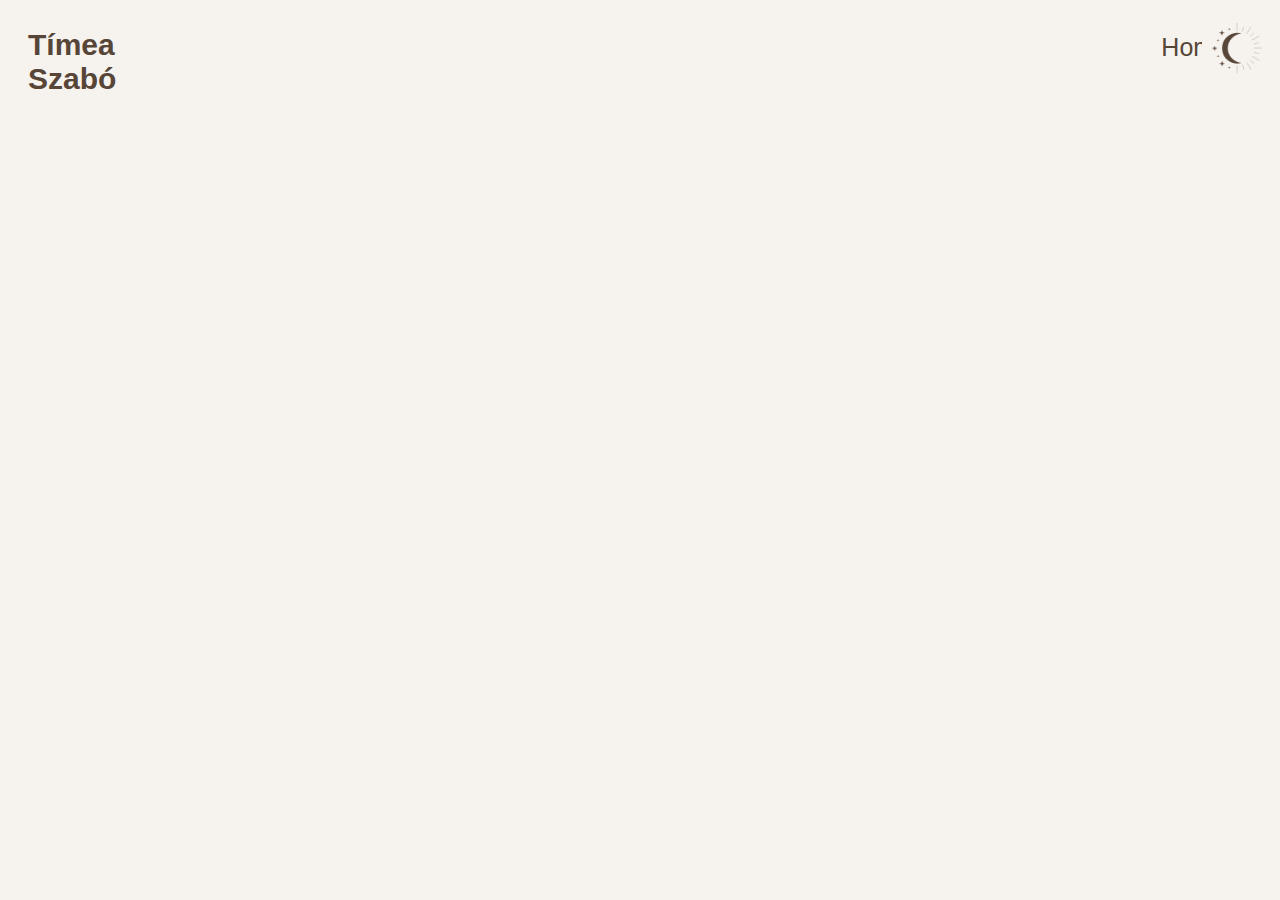
<file: portfolio/projects.html>
<!DOCTYPE html>
<html lang = "en">
<head>
    <meta charset = "UTF-8">
    <link rel = "stylesheet" href = "style.css">
    <link rel = "icon" href = "pics/shortcut_icon.png">
    <title>Tímea Szabó - Projects</title>
</head>
<body>
<h1>Tímea Szabó</h1>
<div id = "navbar">
    <a id = "color1" href = "index.html">Home</a>
    <a id = "color2" href = "about.html">About me</a>
    <a id = "color3" class = "active" href = "#">Projects</a>
</div>
<div>
    <button class = "modeswitch" onclick="mode()">
        <img id = "mode" alt = "mode" src = "pics/lightmode.png">
    </button>
    <script src = "darkmode.js"></script>
</div>
</body>
</html>
</file>
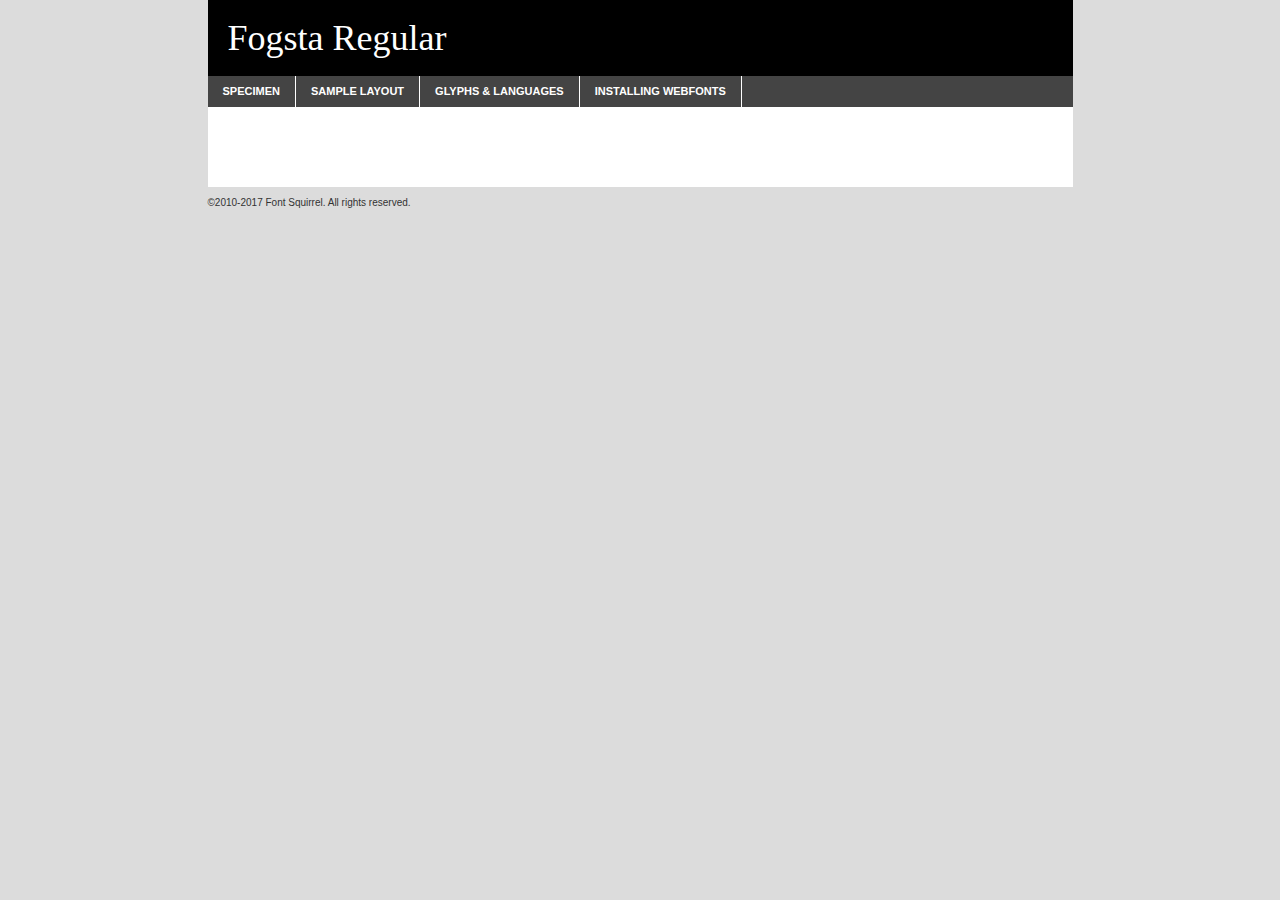
<file: lib/fonts/Fogsta/fogsta-demo.html>
<!DOCTYPE html PUBLIC "-//W3C//DTD XHTML 1.0 Transitional//EN"
        "http://www.w3.org/TR/xhtml1/DTD/xhtml1-transitional.dtd">

<html xmlns="http://www.w3.org/1999/xhtml" xml:lang="en" lang="en">
<head>
    <meta http-equiv="Content-Type" content="text/html; charset=utf-8"/>
    <script src="http://ajax.googleapis.com/ajax/libs/jquery/1.7.2/jquery.min.js" type="text/javascript" charset="utf-8"></script>
    <script type="text/javascript">
		(function($) {
			$.fn.easyTabs = function(option) {
				var param = jQuery.extend({ fadeSpeed: 'fast', defaultContent: 1, activeClass: 'active' }, option);
				$(this).each(function() {
					var thisId = '#' + this.id;
					if ( param.defaultContent == '' )
					{
						param.defaultContent = 1;
					}
					if ( typeof param.defaultContent == 'number' )
					{
						var defaultTab = $(thisId + ' .tabs li:eq(' + (param.defaultContent - 1) + ') a').attr('href').substr(1);
					}
					else
					{
						var defaultTab = param.defaultContent;
					}
					$(thisId + ' .tabs li a').each(function() {
						var tabToHide = $(this).attr('href').substr(1);
						$('#' + tabToHide).addClass('easytabs-tab-content');
					});
					hideAll();
					changeContent(defaultTab);

					function hideAll() {$(thisId + ' .easytabs-tab-content').hide();}

					function changeContent(tabId)
					{
						hideAll();
						$(thisId + ' .tabs li').removeClass(param.activeClass);
						$(thisId + ' .tabs li a[href=#' + tabId + ']').closest('li').addClass(param.activeClass);
						if ( param.fadeSpeed != 'none' )
						{
							$(thisId + ' #' + tabId).fadeIn(param.fadeSpeed);
						}
						else
						{
							$(thisId + ' #' + tabId).show();
						}
					}

					$(thisId + ' .tabs li').click(function() {
						var tabId = $(this).find('a').attr('href').substr(1);
						changeContent(tabId);
						return false;
					});
				});
			}
		})(jQuery);
    </script>
    <link rel="stylesheet" href="specimen_files/specimen_stylesheet.css" type="text/css" charset="utf-8"/>
    <link rel="stylesheet" href="stylesheet.css" type="text/css" charset="utf-8"/>

    <style type="text/css">
        		body {
			font-family: 'fogstaregular';
        		}

            </style>

    <title>Fogsta Regular Specimen</title>


    <script type="text/javascript" charset="utf-8">
		$(document).ready(function() {
			$('#container').easyTabs({ defaultContent: 1 });
		});
    </script>
</head>

<body>
<div id="container">
    <div id="header">
		Fogsta Regular    </div>
    <ul class="tabs">
        <li><a href="#specimen">Specimen</a></li>
        <li><a href="#layout">Sample Layout</a></li>
		        <li><a href="#glyphs">Glyphs &amp; Languages</a></li>
        <li><a href="#installing">Installing Webfonts</a></li>

    </ul>

    <div id="main_content">


        <div id="specimen">

            <div class="section">
                <div class="grid12 firstcol">
                    <div class="huge">AaBb</div>
                </div>
            </div>

            <div class="section">
                <div class="glyph_range">A&#x200B;B&#x200b;C&#x200b;D&#x200b;E&#x200b;F&#x200b;G&#x200b;H&#x200b;I&#x200b;J&#x200b;K&#x200b;L&#x200b;M&#x200b;N&#x200b;O&#x200b;P&#x200b;Q&#x200b;R&#x200b;S&#x200b;T&#x200b;U&#x200b;V&#x200b;W&#x200b;X&#x200b;Y&#x200b;Z&#x200b;a&#x200b;b&#x200b;c&#x200b;d&#x200b;e&#x200b;f&#x200b;g&#x200b;h&#x200b;i&#x200b;j&#x200b;k&#x200b;l&#x200b;m&#x200b;n&#x200b;o&#x200b;p&#x200b;q&#x200b;r&#x200b;s&#x200b;t&#x200b;u&#x200b;v&#x200b;w&#x200b;x&#x200b;y&#x200b;z&#x200b;1&#x200b;2&#x200b;3&#x200b;4&#x200b;5&#x200b;6&#x200b;7&#x200b;8&#x200b;9&#x200b;0&#x200b;&amp;&#x200b;.&#x200b;,&#x200b;?&#x200b;!&#x200b;&#64;&#x200b;(&#x200b;)&#x200b;#&#x200b;$&#x200b;%&#x200b;*&#x200b;+&#x200b;-&#x200b;=&#x200b;:&#x200b;;</div>
            </div>
            <div class="section">
                <div class="grid12 firstcol">
                    <table class="sample_table">
                        <tr>
                            <td>10</td>
                            <td class="size10">abcdefghijklmnopqrstuvwxyzABCDEFGHIJKLMNOPQRSTUVWXYZ0123456789abcdefghijklmnopqrstuvwxyzABCDEFGHIJKLMNOPQRSTUVWXYZ0123456789abcdefghijklmnopqrstuvwxyzABCDEFGHIJKLMNOPQRSTUVWXYZ</td>
                        </tr>
                        <tr>
                            <td>11</td>
                            <td class="size11">abcdefghijklmnopqrstuvwxyzABCDEFGHIJKLMNOPQRSTUVWXYZ0123456789abcdefghijklmnopqrstuvwxyzABCDEFGHIJKLMNOPQRSTUVWXYZ0123456789abcdefghijklmnopqrstuvwxyzABCDEFGHIJKLMNOPQRSTUVWXYZ</td>
                        </tr>
                        <tr>
                            <td>12</td>
                            <td class="size12">abcdefghijklmnopqrstuvwxyzABCDEFGHIJKLMNOPQRSTUVWXYZ0123456789abcdefghijklmnopqrstuvwxyzABCDEFGHIJKLMNOPQRSTUVWXYZ0123456789abcdefghijklmnopqrstuvwxyzABCDEFGHIJKLMNOPQRSTUVWXYZ</td>
                        </tr>
                        <tr>
                            <td>13</td>
                            <td class="size13">abcdefghijklmnopqrstuvwxyzABCDEFGHIJKLMNOPQRSTUVWXYZ0123456789abcdefghijklmnopqrstuvwxyzABCDEFGHIJKLMNOPQRSTUVWXYZ0123456789abcdefghijklmnopqrstuvwxyzABCDEFGHIJKLMNOPQRSTUVWXYZ</td>
                        </tr>
                        <tr>
                            <td>14</td>
                            <td class="size14">abcdefghijklmnopqrstuvwxyzABCDEFGHIJKLMNOPQRSTUVWXYZ0123456789abcdefghijklmnopqrstuvwxyzABCDEFGHIJKLMNOPQRSTUVWXYZ0123456789abcdefghijklmnopqrstuvwxyzABCDEFGHIJKLMNOPQRSTUVWXYZ</td>
                        </tr>
                        <tr>
                            <td>16</td>
                            <td class="size16">abcdefghijklmnopqrstuvwxyzABCDEFGHIJKLMNOPQRSTUVWXYZ0123456789abcdefghijklmnopqrstuvwxyzABCDEFGHIJKLMNOPQRSTUVWXYZ</td>
                        </tr>
                        <tr>
                            <td>18</td>
                            <td class="size18">abcdefghijklmnopqrstuvwxyzABCDEFGHIJKLMNOPQRSTUVWXYZ0123456789abcdefghijklmnopqrstuvwxyzABCDEFGHIJKLMNOPQRSTUVWXYZ</td>
                        </tr>
                        <tr>
                            <td>20</td>
                            <td class="size20">abcdefghijklmnopqrstuvwxyzABCDEFGHIJKLMNOPQRSTUVWXYZ0123456789abcdefghijklmnopqrstuvwxyzABCDEFGHIJKLMNOPQRSTUVWXYZ</td>
                        </tr>
                        <tr>
                            <td>24</td>
                            <td class="size24">abcdefghijklmnopqrstuvwxyzABCDEFGHIJKLMNOPQRSTUVWXYZ0123456789abcdefghijklmnopqrstuvwxyzABCDEFGHIJKLMNOPQRSTUVWXYZ</td>
                        </tr>
                        <tr>
                            <td>30</td>
                            <td class="size30">abcdefghijklmnopqrstuvwxyzABCDEFGHIJKLMNOPQRSTUVWXYZ0123456789abcdefghijklmnopqrstuvwxyzABCDEFGHIJKLMNOPQRSTUVWXYZ</td>
                        </tr>
                        <tr>
                            <td>36</td>
                            <td class="size36">abcdefghijklmnopqrstuvwxyzABCDEFGHIJKLMNOPQRSTUVWXYZ0123456789abcdefghijklmnopqrstuvwxyzABCDEFGHIJKLMNOPQRSTUVWXYZ</td>
                        </tr>
                        <tr>
                            <td>48</td>
                            <td class="size48">abcdefghijklmnopqrstuvwxyzABCDEFGHIJKLMNOPQRSTUVWXYZ0123456789abcdefghijklmnopqrstuvwxyzABCDEFGHIJKLMNOPQRSTUVWXYZ</td>
                        </tr>
                        <tr>
                            <td>60</td>
                            <td class="size60">abcdefghijklmnopqrstuvwxyzABCDEFGHIJKLMNOPQRSTUVWXYZ0123456789abcdefghijklmnopqrstuvwxyzABCDEFGHIJKLMNOPQRSTUVWXYZ</td>
                        </tr>
                        <tr>
                            <td>72</td>
                            <td class="size72">abcdefghijklmnopqrstuvwxyzABCDEFGHIJKLMNOPQRSTUVWXYZ0123456789abcdefghijklmnopqrstuvwxyzABCDEFGHIJKLMNOPQRSTUVWXYZ</td>
                        </tr>
                        <tr>
                            <td>90</td>
                            <td class="size90">abcdefghijklmnopqrstuvwxyzABCDEFGHIJKLMNOPQRSTUVWXYZ0123456789abcdefghijklmnopqrstuvwxyzABCDEFGHIJKLMNOPQRSTUVWXYZ</td>
                        </tr>
                    </table>

                </div>

            </div>


            <div class="section" id="bodycomparison">


                <div id="xheight">
                    <div class="fontbody">&#x25FC;&#x25FC;&#x25FC;&#x25FC;&#x25FC;&#x25FC;&#x25FC;&#x25FC;&#x25FC;&#x25FC;&#x25FC;&#x25FC;&#x25FC;&#x25FC;&#x25FC;&#x25FC;&#x25FC;&#x25FC;&#x25FC;&#x25FC;&#x25FC;&#x25FC;&#x25FC;&#x25FC;&#x25FC;&#x25FC;&#x25FC;&#x25FC;&#x25FC;&#x25FC;&#x25FC;&#x25FC;&#x25FC;&#x25FC;&#x25FC;&#x25FC;&#x25FC;&#x25FC;&#x25FC;&#x25FC;&#x25FC;&#x25FC;&#x25FC;&#x25FC;&#x25FC;&#x25FC;&#x25FC;&#x25FC;&#x25FC;&#x25FC;&#x25FC;&#x25FC;&#x25FC;&#x25FC;&#x25FC;&#x25FC;&#x25FC;&#x25FC;&#x25FC;&#x25FC;&#x25FC;&#x25FC;&#x25FC;&#x25FC;&#x25FC;&#x25FC;&#x25FC;&#x25FC;&#x25FC;&#x25FC;&#x25FC;&#x25FC;&#x25FC;&#x25FC;&#x25FC;&#x25FC;&#x25FC;&#x25FC;&#x25FC;&#x25FC;&#x25FC;&#x25FC;&#x25FC;&#x25FC;&#x25FC;&#x25FC;&#x25FC;&#x25FC;&#x25FC;&#x25FC;&#x25FC;&#x25FC;&#x25FC;&#x25FC;&#x25FC;&#x25FC;&#x25FC;&#x25FC;&#x25FC;body</div>
                    <div class="arialbody">body</div>
                    <div class="verdanabody">body</div>
                    <div class="georgiabody">body</div>
                </div>
                <div class="fontbody" style="z-index:1">
                    body<span>Fogsta Regular</span>
                </div>
                <div class="arialbody" style="z-index:1">
                    body<span>Arial</span>
                </div>
                <div class="verdanabody" style="z-index:1">
                    body<span>Verdana</span>
                </div>
                <div class="georgiabody" style="z-index:1">
                    body<span>Georgia</span>
                </div>


            </div>


            <div class="section psample psample_row1" id="">

                <div class="grid2 firstcol">
                    <p class="size10"><span>10.</span>Aenean lacinia bibendum nulla sed consectetur. Fusce dapibus, tellus ac cursus commodo, tortor mauris condimentum nibh, ut fermentum massa justo sit amet risus. Nullam id dolor id nibh ultricies vehicula ut id elit. Cum sociis natoque penatibus et magnis dis parturient montes, nascetur ridiculus mus. Nulla vitae elit libero, a pharetra augue.</p>

                </div>
                <div class="grid3">
                    <p class="size11"><span>11.</span>Aenean lacinia bibendum nulla sed consectetur. Fusce dapibus, tellus ac cursus commodo, tortor mauris condimentum nibh, ut fermentum massa justo sit amet risus. Nullam id dolor id nibh ultricies vehicula ut id elit. Cum sociis natoque penatibus et magnis dis parturient montes, nascetur ridiculus mus. Nulla vitae elit libero, a pharetra augue.</p>

                </div>
                <div class="grid3">
                    <p class="size12"><span>12.</span>Aenean lacinia bibendum nulla sed consectetur. Fusce dapibus, tellus ac cursus commodo, tortor mauris condimentum nibh, ut fermentum massa justo sit amet risus. Nullam id dolor id nibh ultricies vehicula ut id elit. Cum sociis natoque penatibus et magnis dis parturient montes, nascetur ridiculus mus. Nulla vitae elit libero, a pharetra augue.</p>

                </div>
                <div class="grid4">
                    <p class="size13"><span>13.</span>Aenean lacinia bibendum nulla sed consectetur. Fusce dapibus, tellus ac cursus commodo, tortor mauris condimentum nibh, ut fermentum massa justo sit amet risus. Nullam id dolor id nibh ultricies vehicula ut id elit. Cum sociis natoque penatibus et magnis dis parturient montes, nascetur ridiculus mus. Nulla vitae elit libero, a pharetra augue.</p>

                </div>
                <div class="white_blend"></div>

            </div>
            <div class="section psample psample_row2" id="">
                <div class="grid3 firstcol">
                    <p class="size14"><span>14.</span>Aenean lacinia bibendum nulla sed consectetur. Fusce dapibus, tellus ac cursus commodo, tortor mauris condimentum nibh, ut fermentum massa justo sit amet risus. Nullam id dolor id nibh ultricies vehicula ut id elit. Cum sociis natoque penatibus et magnis dis parturient montes, nascetur ridiculus mus. Nulla vitae elit libero, a pharetra augue.</p>

                </div>
                <div class="grid4">
                    <p class="size16"><span>16.</span>Aenean lacinia bibendum nulla sed consectetur. Fusce dapibus, tellus ac cursus commodo, tortor mauris condimentum nibh, ut fermentum massa justo sit amet risus. Nullam id dolor id nibh ultricies vehicula ut id elit. Cum sociis natoque penatibus et magnis dis parturient montes, nascetur ridiculus mus. Nulla vitae elit libero, a pharetra augue.</p>

                </div>
                <div class="grid5">
                    <p class="size18"><span>18.</span>Aenean lacinia bibendum nulla sed consectetur. Fusce dapibus, tellus ac cursus commodo, tortor mauris condimentum nibh, ut fermentum massa justo sit amet risus. Nullam id dolor id nibh ultricies vehicula ut id elit. Cum sociis natoque penatibus et magnis dis parturient montes, nascetur ridiculus mus. Nulla vitae elit libero, a pharetra augue.</p>

                </div>

                <div class="white_blend"></div>

            </div>

            <div class="section psample psample_row3" id="">
                <div class="grid5 firstcol">
                    <p class="size20"><span>20.</span>Aenean lacinia bibendum nulla sed consectetur. Fusce dapibus, tellus ac cursus commodo, tortor mauris condimentum nibh, ut fermentum massa justo sit amet risus. Nullam id dolor id nibh ultricies vehicula ut id elit. Cum sociis natoque penatibus et magnis dis parturient montes, nascetur ridiculus mus. Nulla vitae elit libero, a pharetra augue.</p>
                </div>
                <div class="grid7">
                    <p class="size24"><span>24.</span>Aenean lacinia bibendum nulla sed consectetur. Fusce dapibus, tellus ac cursus commodo, tortor mauris condimentum nibh, ut fermentum massa justo sit amet risus. Nullam id dolor id nibh ultricies vehicula ut id elit. Cum sociis natoque penatibus et magnis dis parturient montes, nascetur ridiculus mus. Nulla vitae elit libero, a pharetra augue.</p>
                </div>

                <div class="white_blend"></div>

            </div>

            <div class="section psample psample_row4" id="">
                <div class="grid12 firstcol">
                    <p class="size30"><span>30.</span>Aenean lacinia bibendum nulla sed consectetur. Fusce dapibus, tellus ac cursus commodo, tortor mauris condimentum nibh, ut fermentum massa justo sit amet risus. Nullam id dolor id nibh ultricies vehicula ut id elit. Cum sociis natoque penatibus et magnis dis parturient montes, nascetur ridiculus mus. Nulla vitae elit libero, a pharetra augue.</p>
                </div>
                <div class="white_blend"></div>

            </div>


            <div class="section psample psample_row1 fullreverse">
                <div class="grid2 firstcol">
                    <p class="size10"><span>10.</span>Aenean lacinia bibendum nulla sed consectetur. Fusce dapibus, tellus ac cursus commodo, tortor mauris condimentum nibh, ut fermentum massa justo sit amet risus. Nullam id dolor id nibh ultricies vehicula ut id elit. Cum sociis natoque penatibus et magnis dis parturient montes, nascetur ridiculus mus. Nulla vitae elit libero, a pharetra augue.</p>

                </div>
                <div class="grid3">
                    <p class="size11"><span>11.</span>Aenean lacinia bibendum nulla sed consectetur. Fusce dapibus, tellus ac cursus commodo, tortor mauris condimentum nibh, ut fermentum massa justo sit amet risus. Nullam id dolor id nibh ultricies vehicula ut id elit. Cum sociis natoque penatibus et magnis dis parturient montes, nascetur ridiculus mus. Nulla vitae elit libero, a pharetra augue.</p>

                </div>
                <div class="grid3">
                    <p class="size12"><span>12.</span>Aenean lacinia bibendum nulla sed consectetur. Fusce dapibus, tellus ac cursus commodo, tortor mauris condimentum nibh, ut fermentum massa justo sit amet risus. Nullam id dolor id nibh ultricies vehicula ut id elit. Cum sociis natoque penatibus et magnis dis parturient montes, nascetur ridiculus mus. Nulla vitae elit libero, a pharetra augue.</p>

                </div>
                <div class="grid4">
                    <p class="size13"><span>13.</span>Aenean lacinia bibendum nulla sed consectetur. Fusce dapibus, tellus ac cursus commodo, tortor mauris condimentum nibh, ut fermentum massa justo sit amet risus. Nullam id dolor id nibh ultricies vehicula ut id elit. Cum sociis natoque penatibus et magnis dis parturient montes, nascetur ridiculus mus. Nulla vitae elit libero, a pharetra augue.</p>

                </div>
                <div class="black_blend"></div>

            </div>

            <div class="section psample psample_row2 fullreverse">
                <div class="grid3 firstcol">
                    <p class="size14"><span>14.</span>Aenean lacinia bibendum nulla sed consectetur. Fusce dapibus, tellus ac cursus commodo, tortor mauris condimentum nibh, ut fermentum massa justo sit amet risus. Nullam id dolor id nibh ultricies vehicula ut id elit. Cum sociis natoque penatibus et magnis dis parturient montes, nascetur ridiculus mus. Nulla vitae elit libero, a pharetra augue.</p>

                </div>
                <div class="grid4">
                    <p class="size16"><span>16.</span>Aenean lacinia bibendum nulla sed consectetur. Fusce dapibus, tellus ac cursus commodo, tortor mauris condimentum nibh, ut fermentum massa justo sit amet risus. Nullam id dolor id nibh ultricies vehicula ut id elit. Cum sociis natoque penatibus et magnis dis parturient montes, nascetur ridiculus mus. Nulla vitae elit libero, a pharetra augue.</p>

                </div>
                <div class="grid5">
                    <p class="size18"><span>18.</span>Aenean lacinia bibendum nulla sed consectetur. Fusce dapibus, tellus ac cursus commodo, tortor mauris condimentum nibh, ut fermentum massa justo sit amet risus. Nullam id dolor id nibh ultricies vehicula ut id elit. Cum sociis natoque penatibus et magnis dis parturient montes, nascetur ridiculus mus. Nulla vitae elit libero, a pharetra augue.</p>

                </div>
                <div class="black_blend"></div>

            </div>

            <div class="section psample fullreverse psample_row3" id="">
                <div class="grid5 firstcol">
                    <p class="size20"><span>20.</span>Aenean lacinia bibendum nulla sed consectetur. Fusce dapibus, tellus ac cursus commodo, tortor mauris condimentum nibh, ut fermentum massa justo sit amet risus. Nullam id dolor id nibh ultricies vehicula ut id elit. Cum sociis natoque penatibus et magnis dis parturient montes, nascetur ridiculus mus. Nulla vitae elit libero, a pharetra augue.</p>
                </div>
                <div class="grid7">
                    <p class="size24"><span>24.</span>Aenean lacinia bibendum nulla sed consectetur. Fusce dapibus, tellus ac cursus commodo, tortor mauris condimentum nibh, ut fermentum massa justo sit amet risus. Nullam id dolor id nibh ultricies vehicula ut id elit. Cum sociis natoque penatibus et magnis dis parturient montes, nascetur ridiculus mus. Nulla vitae elit libero, a pharetra augue.</p>
                </div>

                <div class="black_blend"></div>

            </div>

            <div class="section psample fullreverse psample_row4" id="" style="border-bottom: 20px #000 solid;">
                <div class="grid12 firstcol">
                    <p class="size30"><span>30.</span>Aenean lacinia bibendum nulla sed consectetur. Fusce dapibus, tellus ac cursus commodo, tortor mauris condimentum nibh, ut fermentum massa justo sit amet risus. Nullam id dolor id nibh ultricies vehicula ut id elit. Cum sociis natoque penatibus et magnis dis parturient montes, nascetur ridiculus mus. Nulla vitae elit libero, a pharetra augue.</p>
                </div>
                <div class="black_blend"></div>

            </div>


        </div>

        <div id="layout">

            <div class="section">

                <div class="grid12 firstcol">
                    <h1>Lorem Ipsum Dolor</h1>
                    <h2>Etiam porta sem malesuada magna mollis euismod</h2>

                    <p class="byline">By <a href="#link">Aenean Lacinia</a></p>
                </div>
            </div>
            <div class="section">
                <div class="grid8 firstcol">
                    <p class="large">Donec sed odio dui. Morbi leo risus, porta ac consectetur ac, vestibulum at eros. Fusce dapibus, tellus ac cursus commodo, tortor mauris condimentum nibh, ut fermentum massa justo sit amet risus. </p>


                    <h3>Pellentesque ornare sem</h3>

                    <p>Maecenas sed diam eget risus varius blandit sit amet non magna. Maecenas faucibus mollis interdum. Donec ullamcorper nulla non metus auctor fringilla. Nullam id dolor id nibh ultricies vehicula ut id elit. Nullam id dolor id nibh ultricies vehicula ut id elit. </p>

                    <p>Aenean eu leo quam. Pellentesque ornare sem lacinia quam venenatis vestibulum. Lorem ipsum dolor sit amet, consectetur adipiscing elit. Cum sociis natoque penatibus et magnis dis parturient montes, nascetur ridiculus mus. </p>

                    <p>Nulla vitae elit libero, a pharetra augue. Praesent commodo cursus magna, vel scelerisque nisl consectetur et. Aenean lacinia bibendum nulla sed consectetur. </p>

                    <p>Nullam quis risus eget urna mollis ornare vel eu leo. Nullam quis risus eget urna mollis ornare vel eu leo. Maecenas sed diam eget risus varius blandit sit amet non magna. Donec ullamcorper nulla non metus auctor fringilla. </p>

                    <h3>Cras mattis consectetur</h3>

                    <p>Aenean eu leo quam. Pellentesque ornare sem lacinia quam venenatis vestibulum. Aenean lacinia bibendum nulla sed consectetur. Integer posuere erat a ante venenatis dapibus posuere velit aliquet. Cras mattis consectetur purus sit amet fermentum. </p>

                    <p>Nullam id dolor id nibh ultricies vehicula ut id elit. Nullam quis risus eget urna mollis ornare vel eu leo. Cras mattis consectetur purus sit amet fermentum.</p>
                </div>

                <div class="grid4 sidebar">

                    <div class="box reverse">
                        <p class="last">Nullam quis risus eget urna mollis ornare vel eu leo. Donec ullamcorper nulla non metus auctor fringilla. Cras mattis consectetur purus sit amet fermentum. Sed posuere consectetur est at lobortis. Lorem ipsum dolor sit amet, consectetur adipiscing elit. </p>
                    </div>

                    <p class="caption">Maecenas sed diam eget risus varius.</p>

                    <p>Vestibulum id ligula porta felis euismod semper. Integer posuere erat a ante venenatis dapibus posuere velit aliquet. Vestibulum id ligula porta felis euismod semper. Sed posuere consectetur est at lobortis. Maecenas sed diam eget risus varius blandit sit amet non magna. Fusce dapibus, tellus ac cursus commodo, tortor mauris condimentum nibh, ut fermentum massa justo sit amet risus. </p>


                    <p>Duis mollis, est non commodo luctus, nisi erat porttitor ligula, eget lacinia odio sem nec elit. Aenean lacinia bibendum nulla sed consectetur. Vivamus sagittis lacus vel augue laoreet rutrum faucibus dolor auctor. Aenean lacinia bibendum nulla sed consectetur. Nullam quis risus eget urna mollis ornare vel eu leo. </p>

                    <p>Praesent commodo cursus magna, vel scelerisque nisl consectetur et. Donec ullamcorper nulla non metus auctor fringilla. Maecenas faucibus mollis interdum. Fusce dapibus, tellus ac cursus commodo, tortor mauris condimentum nibh, ut fermentum massa justo sit amet risus. </p>

                </div>
            </div>

        </div>


		

        <div id="glyphs">
            <div class="section">
                <div class="grid12 firstcol">

                    <h1>Language Support</h1>
                    <p>The subset of Fogsta Regular in this kit supports the following languages:<br/>

						Albanian, Basque, Breton, Chamorro, Danish, Dutch, English, Faroese, Finnish, French, Frisian, Galician, German, Icelandic, Italian, Malagasy, Norwegian, Portuguese, Spanish, Alsatian, Aragonese, Arapaho, Arrernte, Asturian, Aymara, Bislama, Cebuano, Corsican, Fijian, French_creole, Genoese, Gilbertese, Greenlandic, Haitian_creole, Hiligaynon, Hmong, Hopi, Ibanag, Iloko_ilokano, Indonesian, Interglossa_glosa, Interlingua, Irish_gaelic, Jerriais, Lojban, Lombard, Luxembourgeois, Manx, Mohawk, Norfolk_pitcairnese, Occitan, Oromo, Pangasinan, Papiamento, Piedmontese, Potawatomi, Rhaeto-romance, Romansh, Rotokas, Sami_lule, Samoan, Sardinian, Scots_gaelic, Seychelles_creole, Shona, Sicilian, Somali, Southern_ndebele, Swahili, Swati_swazi, Tagalog_filipino_pilipino, Tetum, Tok_pisin, Uyghur_latinized, Volapuk, Walloon, Warlpiri, Xhosa, Yapese, Zulu, Latinbasic, Ubasic, Demo                    </p>
                    <h1>Glyph Chart</h1>
                    <p>The subset of Fogsta Regular in this kit includes all the glyphs listed below. Unicode entities are included above each glyph to help you insert individual characters into your layout.</p>
                    <div id="glyph_chart">

																																	                                <div><p>&amp;#13;</p>&#13;</div>
																				                                <div><p>&amp;#32;</p>&#32;</div>
																				                                <div><p>&amp;#33;</p>&#33;</div>
																				                                <div><p>&amp;#34;</p>&#34;</div>
																				                                <div><p>&amp;#35;</p>&#35;</div>
																				                                <div><p>&amp;#36;</p>&#36;</div>
																				                                <div><p>&amp;#37;</p>&#37;</div>
																				                                <div><p>&amp;#38;</p>&#38;</div>
																				                                <div><p>&amp;#39;</p>&#39;</div>
																				                                <div><p>&amp;#40;</p>&#40;</div>
																				                                <div><p>&amp;#41;</p>&#41;</div>
																				                                <div><p>&amp;#42;</p>&#42;</div>
																				                                <div><p>&amp;#43;</p>&#43;</div>
																				                                <div><p>&amp;#44;</p>&#44;</div>
																				                                <div><p>&amp;#45;</p>&#45;</div>
																				                                <div><p>&amp;#46;</p>&#46;</div>
																				                                <div><p>&amp;#47;</p>&#47;</div>
																				                                <div><p>&amp;#48;</p>&#48;</div>
																				                                <div><p>&amp;#49;</p>&#49;</div>
																				                                <div><p>&amp;#50;</p>&#50;</div>
																				                                <div><p>&amp;#51;</p>&#51;</div>
																				                                <div><p>&amp;#52;</p>&#52;</div>
																				                                <div><p>&amp;#53;</p>&#53;</div>
																				                                <div><p>&amp;#54;</p>&#54;</div>
																				                                <div><p>&amp;#55;</p>&#55;</div>
																				                                <div><p>&amp;#56;</p>&#56;</div>
																				                                <div><p>&amp;#57;</p>&#57;</div>
																				                                <div><p>&amp;#58;</p>&#58;</div>
																				                                <div><p>&amp;#59;</p>&#59;</div>
																				                                <div><p>&amp;#60;</p>&#60;</div>
																				                                <div><p>&amp;#61;</p>&#61;</div>
																				                                <div><p>&amp;#62;</p>&#62;</div>
																				                                <div><p>&amp;#63;</p>&#63;</div>
																				                                <div><p>&amp;#64;</p>&#64;</div>
																				                                <div><p>&amp;#65;</p>&#65;</div>
																				                                <div><p>&amp;#66;</p>&#66;</div>
																				                                <div><p>&amp;#67;</p>&#67;</div>
																				                                <div><p>&amp;#68;</p>&#68;</div>
																				                                <div><p>&amp;#69;</p>&#69;</div>
																				                                <div><p>&amp;#70;</p>&#70;</div>
																				                                <div><p>&amp;#71;</p>&#71;</div>
																				                                <div><p>&amp;#72;</p>&#72;</div>
																				                                <div><p>&amp;#73;</p>&#73;</div>
																				                                <div><p>&amp;#74;</p>&#74;</div>
																				                                <div><p>&amp;#75;</p>&#75;</div>
																				                                <div><p>&amp;#76;</p>&#76;</div>
																				                                <div><p>&amp;#77;</p>&#77;</div>
																				                                <div><p>&amp;#78;</p>&#78;</div>
																				                                <div><p>&amp;#79;</p>&#79;</div>
																				                                <div><p>&amp;#80;</p>&#80;</div>
																				                                <div><p>&amp;#81;</p>&#81;</div>
																				                                <div><p>&amp;#82;</p>&#82;</div>
																				                                <div><p>&amp;#83;</p>&#83;</div>
																				                                <div><p>&amp;#84;</p>&#84;</div>
																				                                <div><p>&amp;#85;</p>&#85;</div>
																				                                <div><p>&amp;#86;</p>&#86;</div>
																				                                <div><p>&amp;#87;</p>&#87;</div>
																				                                <div><p>&amp;#88;</p>&#88;</div>
																				                                <div><p>&amp;#89;</p>&#89;</div>
																				                                <div><p>&amp;#90;</p>&#90;</div>
																				                                <div><p>&amp;#91;</p>&#91;</div>
																				                                <div><p>&amp;#92;</p>&#92;</div>
																				                                <div><p>&amp;#93;</p>&#93;</div>
																				                                <div><p>&amp;#94;</p>&#94;</div>
																				                                <div><p>&amp;#95;</p>&#95;</div>
																				                                <div><p>&amp;#96;</p>&#96;</div>
																				                                <div><p>&amp;#97;</p>&#97;</div>
																				                                <div><p>&amp;#98;</p>&#98;</div>
																				                                <div><p>&amp;#99;</p>&#99;</div>
																				                                <div><p>&amp;#100;</p>&#100;</div>
																				                                <div><p>&amp;#101;</p>&#101;</div>
																				                                <div><p>&amp;#102;</p>&#102;</div>
																				                                <div><p>&amp;#103;</p>&#103;</div>
																				                                <div><p>&amp;#104;</p>&#104;</div>
																				                                <div><p>&amp;#105;</p>&#105;</div>
																				                                <div><p>&amp;#106;</p>&#106;</div>
																				                                <div><p>&amp;#107;</p>&#107;</div>
																				                                <div><p>&amp;#108;</p>&#108;</div>
																				                                <div><p>&amp;#109;</p>&#109;</div>
																				                                <div><p>&amp;#110;</p>&#110;</div>
																				                                <div><p>&amp;#111;</p>&#111;</div>
																				                                <div><p>&amp;#112;</p>&#112;</div>
																				                                <div><p>&amp;#113;</p>&#113;</div>
																				                                <div><p>&amp;#114;</p>&#114;</div>
																				                                <div><p>&amp;#115;</p>&#115;</div>
																				                                <div><p>&amp;#116;</p>&#116;</div>
																				                                <div><p>&amp;#117;</p>&#117;</div>
																				                                <div><p>&amp;#118;</p>&#118;</div>
																				                                <div><p>&amp;#119;</p>&#119;</div>
																				                                <div><p>&amp;#120;</p>&#120;</div>
																				                                <div><p>&amp;#121;</p>&#121;</div>
																				                                <div><p>&amp;#122;</p>&#122;</div>
																				                                <div><p>&amp;#123;</p>&#123;</div>
																				                                <div><p>&amp;#124;</p>&#124;</div>
																				                                <div><p>&amp;#125;</p>&#125;</div>
																				                                <div><p>&amp;#126;</p>&#126;</div>
																				                                <div><p>&amp;#160;</p>&#160;</div>
																				                                <div><p>&amp;#161;</p>&#161;</div>
																				                                <div><p>&amp;#162;</p>&#162;</div>
																				                                <div><p>&amp;#163;</p>&#163;</div>
																				                                <div><p>&amp;#164;</p>&#164;</div>
																				                                <div><p>&amp;#165;</p>&#165;</div>
																				                                <div><p>&amp;#167;</p>&#167;</div>
																				                                <div><p>&amp;#168;</p>&#168;</div>
																				                                <div><p>&amp;#169;</p>&#169;</div>
																				                                <div><p>&amp;#170;</p>&#170;</div>
																				                                <div><p>&amp;#171;</p>&#171;</div>
																				                                <div><p>&amp;#173;</p>&#173;</div>
																				                                <div><p>&amp;#174;</p>&#174;</div>
																				                                <div><p>&amp;#175;</p>&#175;</div>
																				                                <div><p>&amp;#176;</p>&#176;</div>
																				                                <div><p>&amp;#177;</p>&#177;</div>
																				                                <div><p>&amp;#180;</p>&#180;</div>
																				                                <div><p>&amp;#182;</p>&#182;</div>
																				                                <div><p>&amp;#184;</p>&#184;</div>
																				                                <div><p>&amp;#186;</p>&#186;</div>
																				                                <div><p>&amp;#187;</p>&#187;</div>
																				                                <div><p>&amp;#191;</p>&#191;</div>
																				                                <div><p>&amp;#192;</p>&#192;</div>
																				                                <div><p>&amp;#193;</p>&#193;</div>
																				                                <div><p>&amp;#194;</p>&#194;</div>
																				                                <div><p>&amp;#195;</p>&#195;</div>
																				                                <div><p>&amp;#196;</p>&#196;</div>
																				                                <div><p>&amp;#197;</p>&#197;</div>
																				                                <div><p>&amp;#198;</p>&#198;</div>
																				                                <div><p>&amp;#199;</p>&#199;</div>
																				                                <div><p>&amp;#200;</p>&#200;</div>
																				                                <div><p>&amp;#201;</p>&#201;</div>
																				                                <div><p>&amp;#202;</p>&#202;</div>
																				                                <div><p>&amp;#203;</p>&#203;</div>
																				                                <div><p>&amp;#204;</p>&#204;</div>
																				                                <div><p>&amp;#205;</p>&#205;</div>
																				                                <div><p>&amp;#206;</p>&#206;</div>
																				                                <div><p>&amp;#207;</p>&#207;</div>
																				                                <div><p>&amp;#208;</p>&#208;</div>
																				                                <div><p>&amp;#209;</p>&#209;</div>
																				                                <div><p>&amp;#210;</p>&#210;</div>
																				                                <div><p>&amp;#211;</p>&#211;</div>
																				                                <div><p>&amp;#212;</p>&#212;</div>
																				                                <div><p>&amp;#213;</p>&#213;</div>
																				                                <div><p>&amp;#214;</p>&#214;</div>
																				                                <div><p>&amp;#215;</p>&#215;</div>
																				                                <div><p>&amp;#216;</p>&#216;</div>
																				                                <div><p>&amp;#217;</p>&#217;</div>
																				                                <div><p>&amp;#218;</p>&#218;</div>
																				                                <div><p>&amp;#219;</p>&#219;</div>
																				                                <div><p>&amp;#220;</p>&#220;</div>
																				                                <div><p>&amp;#221;</p>&#221;</div>
																				                                <div><p>&amp;#222;</p>&#222;</div>
																				                                <div><p>&amp;#223;</p>&#223;</div>
																				                                <div><p>&amp;#224;</p>&#224;</div>
																				                                <div><p>&amp;#225;</p>&#225;</div>
																				                                <div><p>&amp;#226;</p>&#226;</div>
																				                                <div><p>&amp;#227;</p>&#227;</div>
																				                                <div><p>&amp;#228;</p>&#228;</div>
																				                                <div><p>&amp;#229;</p>&#229;</div>
																				                                <div><p>&amp;#230;</p>&#230;</div>
																				                                <div><p>&amp;#231;</p>&#231;</div>
																				                                <div><p>&amp;#232;</p>&#232;</div>
																				                                <div><p>&amp;#233;</p>&#233;</div>
																				                                <div><p>&amp;#234;</p>&#234;</div>
																				                                <div><p>&amp;#235;</p>&#235;</div>
																				                                <div><p>&amp;#236;</p>&#236;</div>
																				                                <div><p>&amp;#237;</p>&#237;</div>
																				                                <div><p>&amp;#238;</p>&#238;</div>
																				                                <div><p>&amp;#239;</p>&#239;</div>
																				                                <div><p>&amp;#240;</p>&#240;</div>
																				                                <div><p>&amp;#241;</p>&#241;</div>
																				                                <div><p>&amp;#242;</p>&#242;</div>
																				                                <div><p>&amp;#243;</p>&#243;</div>
																				                                <div><p>&amp;#244;</p>&#244;</div>
																				                                <div><p>&amp;#245;</p>&#245;</div>
																				                                <div><p>&amp;#246;</p>&#246;</div>
																				                                <div><p>&amp;#247;</p>&#247;</div>
																				                                <div><p>&amp;#248;</p>&#248;</div>
																				                                <div><p>&amp;#249;</p>&#249;</div>
																				                                <div><p>&amp;#250;</p>&#250;</div>
																				                                <div><p>&amp;#251;</p>&#251;</div>
																				                                <div><p>&amp;#252;</p>&#252;</div>
																				                                <div><p>&amp;#253;</p>&#253;</div>
																				                                <div><p>&amp;#254;</p>&#254;</div>
																				                                <div><p>&amp;#255;</p>&#255;</div>
																				                                <div><p>&amp;#338;</p>&#338;</div>
																				                                <div><p>&amp;#339;</p>&#339;</div>
																				                                <div><p>&amp;#376;</p>&#376;</div>
																				                                <div><p>&amp;#710;</p>&#710;</div>
																				                                <div><p>&amp;#732;</p>&#732;</div>
																				                                <div><p>&amp;#8192;</p>&#8192;</div>
																				                                <div><p>&amp;#8193;</p>&#8193;</div>
																				                                <div><p>&amp;#8194;</p>&#8194;</div>
																				                                <div><p>&amp;#8195;</p>&#8195;</div>
																				                                <div><p>&amp;#8196;</p>&#8196;</div>
																				                                <div><p>&amp;#8197;</p>&#8197;</div>
																				                                <div><p>&amp;#8198;</p>&#8198;</div>
																				                                <div><p>&amp;#8199;</p>&#8199;</div>
																				                                <div><p>&amp;#8200;</p>&#8200;</div>
																				                                <div><p>&amp;#8201;</p>&#8201;</div>
																				                                <div><p>&amp;#8202;</p>&#8202;</div>
																				                                <div><p>&amp;#8208;</p>&#8208;</div>
																				                                <div><p>&amp;#8209;</p>&#8209;</div>
																				                                <div><p>&amp;#8210;</p>&#8210;</div>
																				                                <div><p>&amp;#8211;</p>&#8211;</div>
																				                                <div><p>&amp;#8212;</p>&#8212;</div>
																				                                <div><p>&amp;#8216;</p>&#8216;</div>
																				                                <div><p>&amp;#8217;</p>&#8217;</div>
																				                                <div><p>&amp;#8218;</p>&#8218;</div>
																				                                <div><p>&amp;#8220;</p>&#8220;</div>
																				                                <div><p>&amp;#8221;</p>&#8221;</div>
																				                                <div><p>&amp;#8222;</p>&#8222;</div>
																				                                <div><p>&amp;#8226;</p>&#8226;</div>
																				                                <div><p>&amp;#8230;</p>&#8230;</div>
																				                                <div><p>&amp;#8239;</p>&#8239;</div>
																				                                <div><p>&amp;#8249;</p>&#8249;</div>
																				                                <div><p>&amp;#8250;</p>&#8250;</div>
																				                                <div><p>&amp;#8287;</p>&#8287;</div>
																				                                <div><p>&amp;#8364;</p>&#8364;</div>
																				                                <div><p>&amp;#8482;</p>&#8482;</div>
																				                                <div><p>&amp;#9724;</p>&#9724;</div>
																																                    </div>
                </div>


            </div>
        </div>


        <div id="specs">

        </div>

        <div id="installing">
            <div class="section">
                <div class="grid7 firstcol">
                    <h1>Installing Webfonts</h1>

                    <p>Webfonts are supported by all major browser platforms but not all in the same way. There are currently four different font formats that must be included in order to target all browsers. This includes TTF, WOFF, EOT and SVG.</p>

                    <h2>1. Upload your webfonts</h2>
                    <p>You must upload your webfont kit to your website. They should be in or near the same directory as your CSS files.</p>

                    <h2>2. Include the webfont stylesheet</h2>
                    <p>A special CSS @font-face declaration helps the various browsers select the appropriate font it needs without causing you a bunch of headaches. Learn more about this syntax by reading the <a href="https://www.fontspring.com/blog/further-hardening-of-the-bulletproof-syntax">Fontspring blog post</a> about it. The code for it is as follows:</p>


                    <code>
                        @font-face{
                        font-family: 'MyWebFont';
                        src: url('WebFont.eot');
                        src: url('WebFont.eot?#iefix') format('embedded-opentype'),
                        url('WebFont.woff') format('woff'),
                        url('WebFont.ttf') format('truetype'),
                        url('WebFont.svg#webfont') format('svg');
                        }
                    </code>

                    <p>We've already gone ahead and generated the code for you. All you have to do is link to the stylesheet in your HTML, like this:</p>
                    <code>&lt;link rel=&quot;stylesheet&quot; href=&quot;stylesheet.css&quot; type=&quot;text/css&quot; charset=&quot;utf-8&quot; /&gt;</code>

                    <h2>3. Modify your own stylesheet</h2>
                    <p>To take advantage of your new fonts, you must tell your stylesheet to use them. Look at the original @font-face declaration above and find the property called "font-family." The name linked there will be what you use to reference the font. Prepend that webfont name to the font stack in the "font-family" property, inside the selector you want to change. For example:</p>
                    <code>p { font-family: 'WebFont', Arial, sans-serif; }</code>

                    <h2>4. Test</h2>
                    <p>Getting webfonts to work cross-browser <em>can</em> be tricky. Use the information in the sidebar to help you if you find that fonts aren't loading in a particular browser.</p>
                </div>

                <div class="grid5 sidebar">
                    <div class="box">
                        <h2>Troubleshooting<br/>Font-Face Problems</h2>
                        <p>Having trouble getting your webfonts to load in your new website? Here are some tips to sort out what might be the problem.</p>

                        <h3>Fonts not showing in any browser</h3>

                        <p>This sounds like you need to work on the plumbing. You either did not upload the fonts to the correct directory, or you did not link the fonts properly in the CSS. If you've confirmed that all this is correct and you still have a problem, take a look at your .htaccess file and see if requests are getting intercepted.</p>

                        <h3>Fonts not loading in iPhone or iPad</h3>

                        <p>The most common problem here is that you are serving the fonts from an IIS server. IIS refuses to serve files that have unknown MIME types. If that is the case, you must set the MIME type for SVG to "image/svg+xml" in the server settings. Follow these instructions from Microsoft if you need help.</p>

                        <h3>Fonts not loading in Firefox</h3>

                        <p>The primary reason for this failure? You are still using a version Firefox older than 3.5. So upgrade already! If that isn't it, then you are very likely serving fonts from a different domain. Firefox requires that all font assets be served from the same domain. Lastly it is possible that you need to add WOFF to your list of MIME types (if you are serving via IIS.)</p>

                        <h3>Fonts not loading in IE</h3>

                        <p>Are you looking at Internet Explorer on an actual Windows machine or are you cheating by using a service like Adobe BrowserLab? Many of these screenshot services do not render @font-face for IE. Best to test it on a real machine.</p>

                        <h3>Fonts not loading in IE9</h3>

                        <p>IE9, like Firefox, requires that fonts be served from the same domain as the website. Make sure that is the case.</p>
                    </div>
                </div>
            </div>

        </div>

    </div>
    <div id="footer">
        <p>&copy;2010-2017 Font Squirrel. All rights reserved.</p>
    </div>
</div>
</body>
</html>
</file>
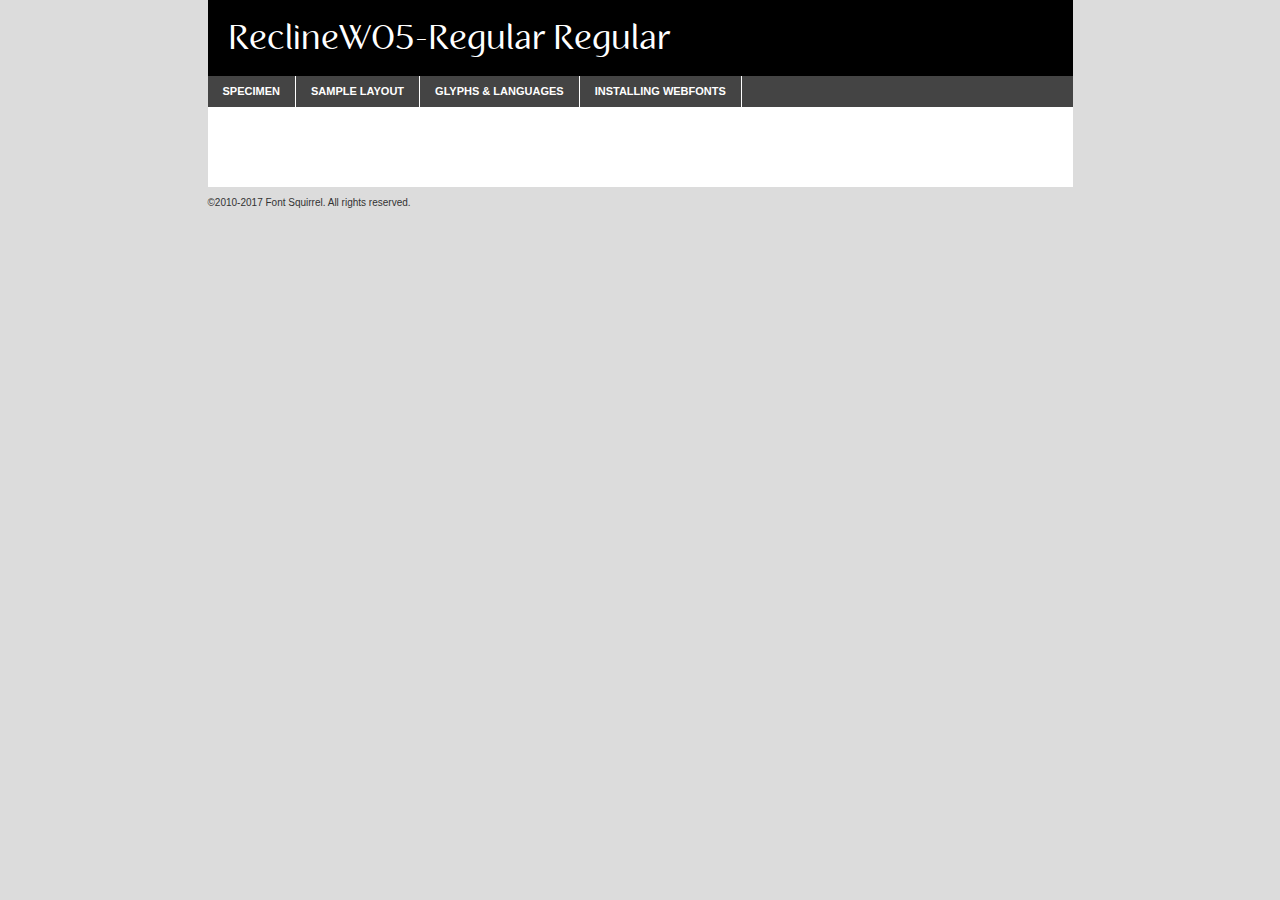
<file: lib/fonts/Recline/recline-regular-demo.html>
<!DOCTYPE html PUBLIC "-//W3C//DTD XHTML 1.0 Transitional//EN"
        "http://www.w3.org/TR/xhtml1/DTD/xhtml1-transitional.dtd">

<html xmlns="http://www.w3.org/1999/xhtml" xml:lang="en" lang="en">
<head>
    <meta http-equiv="Content-Type" content="text/html; charset=utf-8"/>
    <script src="http://ajax.googleapis.com/ajax/libs/jquery/1.7.2/jquery.min.js" type="text/javascript" charset="utf-8"></script>
    <script type="text/javascript">
		(function($) {
			$.fn.easyTabs = function(option) {
				var param = jQuery.extend({ fadeSpeed: 'fast', defaultContent: 1, activeClass: 'active' }, option);
				$(this).each(function() {
					var thisId = '#' + this.id;
					if ( param.defaultContent == '' )
					{
						param.defaultContent = 1;
					}
					if ( typeof param.defaultContent == 'number' )
					{
						var defaultTab = $(thisId + ' .tabs li:eq(' + (param.defaultContent - 1) + ') a').attr('href').substr(1);
					}
					else
					{
						var defaultTab = param.defaultContent;
					}
					$(thisId + ' .tabs li a').each(function() {
						var tabToHide = $(this).attr('href').substr(1);
						$('#' + tabToHide).addClass('easytabs-tab-content');
					});
					hideAll();
					changeContent(defaultTab);

					function hideAll() {$(thisId + ' .easytabs-tab-content').hide();}

					function changeContent(tabId)
					{
						hideAll();
						$(thisId + ' .tabs li').removeClass(param.activeClass);
						$(thisId + ' .tabs li a[href=#' + tabId + ']').closest('li').addClass(param.activeClass);
						if ( param.fadeSpeed != 'none' )
						{
							$(thisId + ' #' + tabId).fadeIn(param.fadeSpeed);
						}
						else
						{
							$(thisId + ' #' + tabId).show();
						}
					}

					$(thisId + ' .tabs li').click(function() {
						var tabId = $(this).find('a').attr('href').substr(1);
						changeContent(tabId);
						return false;
					});
				});
			}
		})(jQuery);
    </script>
    <link rel="stylesheet" href="specimen_files/specimen_stylesheet.css" type="text/css" charset="utf-8"/>
    <link rel="stylesheet" href="stylesheet.css" type="text/css" charset="utf-8"/>

    <style type="text/css">
        		body {
			font-family: 'reclinew05-regularregular';
        		}

            </style>

    <title>ReclineW05-Regular Regular Specimen</title>


    <script type="text/javascript" charset="utf-8">
		$(document).ready(function() {
			$('#container').easyTabs({ defaultContent: 1 });
		});
    </script>
</head>

<body>
<div id="container">
    <div id="header">
		ReclineW05-Regular Regular    </div>
    <ul class="tabs">
        <li><a href="#specimen">Specimen</a></li>
        <li><a href="#layout">Sample Layout</a></li>
		        <li><a href="#glyphs">Glyphs &amp; Languages</a></li>
        <li><a href="#installing">Installing Webfonts</a></li>

    </ul>

    <div id="main_content">


        <div id="specimen">

            <div class="section">
                <div class="grid12 firstcol">
                    <div class="huge">AaBb</div>
                </div>
            </div>

            <div class="section">
                <div class="glyph_range">A&#x200B;B&#x200b;C&#x200b;D&#x200b;E&#x200b;F&#x200b;G&#x200b;H&#x200b;I&#x200b;J&#x200b;K&#x200b;L&#x200b;M&#x200b;N&#x200b;O&#x200b;P&#x200b;Q&#x200b;R&#x200b;S&#x200b;T&#x200b;U&#x200b;V&#x200b;W&#x200b;X&#x200b;Y&#x200b;Z&#x200b;a&#x200b;b&#x200b;c&#x200b;d&#x200b;e&#x200b;f&#x200b;g&#x200b;h&#x200b;i&#x200b;j&#x200b;k&#x200b;l&#x200b;m&#x200b;n&#x200b;o&#x200b;p&#x200b;q&#x200b;r&#x200b;s&#x200b;t&#x200b;u&#x200b;v&#x200b;w&#x200b;x&#x200b;y&#x200b;z&#x200b;1&#x200b;2&#x200b;3&#x200b;4&#x200b;5&#x200b;6&#x200b;7&#x200b;8&#x200b;9&#x200b;0&#x200b;&amp;&#x200b;.&#x200b;,&#x200b;?&#x200b;!&#x200b;&#64;&#x200b;(&#x200b;)&#x200b;#&#x200b;$&#x200b;%&#x200b;*&#x200b;+&#x200b;-&#x200b;=&#x200b;:&#x200b;;</div>
            </div>
            <div class="section">
                <div class="grid12 firstcol">
                    <table class="sample_table">
                        <tr>
                            <td>10</td>
                            <td class="size10">abcdefghijklmnopqrstuvwxyzABCDEFGHIJKLMNOPQRSTUVWXYZ0123456789abcdefghijklmnopqrstuvwxyzABCDEFGHIJKLMNOPQRSTUVWXYZ0123456789abcdefghijklmnopqrstuvwxyzABCDEFGHIJKLMNOPQRSTUVWXYZ</td>
                        </tr>
                        <tr>
                            <td>11</td>
                            <td class="size11">abcdefghijklmnopqrstuvwxyzABCDEFGHIJKLMNOPQRSTUVWXYZ0123456789abcdefghijklmnopqrstuvwxyzABCDEFGHIJKLMNOPQRSTUVWXYZ0123456789abcdefghijklmnopqrstuvwxyzABCDEFGHIJKLMNOPQRSTUVWXYZ</td>
                        </tr>
                        <tr>
                            <td>12</td>
                            <td class="size12">abcdefghijklmnopqrstuvwxyzABCDEFGHIJKLMNOPQRSTUVWXYZ0123456789abcdefghijklmnopqrstuvwxyzABCDEFGHIJKLMNOPQRSTUVWXYZ0123456789abcdefghijklmnopqrstuvwxyzABCDEFGHIJKLMNOPQRSTUVWXYZ</td>
                        </tr>
                        <tr>
                            <td>13</td>
                            <td class="size13">abcdefghijklmnopqrstuvwxyzABCDEFGHIJKLMNOPQRSTUVWXYZ0123456789abcdefghijklmnopqrstuvwxyzABCDEFGHIJKLMNOPQRSTUVWXYZ0123456789abcdefghijklmnopqrstuvwxyzABCDEFGHIJKLMNOPQRSTUVWXYZ</td>
                        </tr>
                        <tr>
                            <td>14</td>
                            <td class="size14">abcdefghijklmnopqrstuvwxyzABCDEFGHIJKLMNOPQRSTUVWXYZ0123456789abcdefghijklmnopqrstuvwxyzABCDEFGHIJKLMNOPQRSTUVWXYZ0123456789abcdefghijklmnopqrstuvwxyzABCDEFGHIJKLMNOPQRSTUVWXYZ</td>
                        </tr>
                        <tr>
                            <td>16</td>
                            <td class="size16">abcdefghijklmnopqrstuvwxyzABCDEFGHIJKLMNOPQRSTUVWXYZ0123456789abcdefghijklmnopqrstuvwxyzABCDEFGHIJKLMNOPQRSTUVWXYZ</td>
                        </tr>
                        <tr>
                            <td>18</td>
                            <td class="size18">abcdefghijklmnopqrstuvwxyzABCDEFGHIJKLMNOPQRSTUVWXYZ0123456789abcdefghijklmnopqrstuvwxyzABCDEFGHIJKLMNOPQRSTUVWXYZ</td>
                        </tr>
                        <tr>
                            <td>20</td>
                            <td class="size20">abcdefghijklmnopqrstuvwxyzABCDEFGHIJKLMNOPQRSTUVWXYZ0123456789abcdefghijklmnopqrstuvwxyzABCDEFGHIJKLMNOPQRSTUVWXYZ</td>
                        </tr>
                        <tr>
                            <td>24</td>
                            <td class="size24">abcdefghijklmnopqrstuvwxyzABCDEFGHIJKLMNOPQRSTUVWXYZ0123456789abcdefghijklmnopqrstuvwxyzABCDEFGHIJKLMNOPQRSTUVWXYZ</td>
                        </tr>
                        <tr>
                            <td>30</td>
                            <td class="size30">abcdefghijklmnopqrstuvwxyzABCDEFGHIJKLMNOPQRSTUVWXYZ0123456789abcdefghijklmnopqrstuvwxyzABCDEFGHIJKLMNOPQRSTUVWXYZ</td>
                        </tr>
                        <tr>
                            <td>36</td>
                            <td class="size36">abcdefghijklmnopqrstuvwxyzABCDEFGHIJKLMNOPQRSTUVWXYZ0123456789abcdefghijklmnopqrstuvwxyzABCDEFGHIJKLMNOPQRSTUVWXYZ</td>
                        </tr>
                        <tr>
                            <td>48</td>
                            <td class="size48">abcdefghijklmnopqrstuvwxyzABCDEFGHIJKLMNOPQRSTUVWXYZ0123456789abcdefghijklmnopqrstuvwxyzABCDEFGHIJKLMNOPQRSTUVWXYZ</td>
                        </tr>
                        <tr>
                            <td>60</td>
                            <td class="size60">abcdefghijklmnopqrstuvwxyzABCDEFGHIJKLMNOPQRSTUVWXYZ0123456789abcdefghijklmnopqrstuvwxyzABCDEFGHIJKLMNOPQRSTUVWXYZ</td>
                        </tr>
                        <tr>
                            <td>72</td>
                            <td class="size72">abcdefghijklmnopqrstuvwxyzABCDEFGHIJKLMNOPQRSTUVWXYZ0123456789abcdefghijklmnopqrstuvwxyzABCDEFGHIJKLMNOPQRSTUVWXYZ</td>
                        </tr>
                        <tr>
                            <td>90</td>
                            <td class="size90">abcdefghijklmnopqrstuvwxyzABCDEFGHIJKLMNOPQRSTUVWXYZ0123456789abcdefghijklmnopqrstuvwxyzABCDEFGHIJKLMNOPQRSTUVWXYZ</td>
                        </tr>
                    </table>

                </div>

            </div>


            <div class="section" id="bodycomparison">


                <div id="xheight">
                    <div class="fontbody">&#x25FC;&#x25FC;&#x25FC;&#x25FC;&#x25FC;&#x25FC;&#x25FC;&#x25FC;&#x25FC;&#x25FC;&#x25FC;&#x25FC;&#x25FC;&#x25FC;&#x25FC;&#x25FC;&#x25FC;&#x25FC;&#x25FC;&#x25FC;&#x25FC;&#x25FC;&#x25FC;&#x25FC;&#x25FC;&#x25FC;&#x25FC;&#x25FC;&#x25FC;&#x25FC;&#x25FC;&#x25FC;&#x25FC;&#x25FC;&#x25FC;&#x25FC;&#x25FC;&#x25FC;&#x25FC;&#x25FC;&#x25FC;&#x25FC;&#x25FC;&#x25FC;&#x25FC;&#x25FC;&#x25FC;&#x25FC;&#x25FC;&#x25FC;&#x25FC;&#x25FC;&#x25FC;&#x25FC;&#x25FC;&#x25FC;&#x25FC;&#x25FC;&#x25FC;&#x25FC;&#x25FC;&#x25FC;&#x25FC;&#x25FC;&#x25FC;&#x25FC;&#x25FC;&#x25FC;&#x25FC;&#x25FC;&#x25FC;&#x25FC;&#x25FC;&#x25FC;&#x25FC;&#x25FC;&#x25FC;&#x25FC;&#x25FC;&#x25FC;&#x25FC;&#x25FC;&#x25FC;&#x25FC;&#x25FC;&#x25FC;&#x25FC;&#x25FC;&#x25FC;&#x25FC;&#x25FC;&#x25FC;&#x25FC;&#x25FC;&#x25FC;&#x25FC;&#x25FC;&#x25FC;&#x25FC;body</div>
                    <div class="arialbody">body</div>
                    <div class="verdanabody">body</div>
                    <div class="georgiabody">body</div>
                </div>
                <div class="fontbody" style="z-index:1">
                    body<span>ReclineW05-Regular Regular</span>
                </div>
                <div class="arialbody" style="z-index:1">
                    body<span>Arial</span>
                </div>
                <div class="verdanabody" style="z-index:1">
                    body<span>Verdana</span>
                </div>
                <div class="georgiabody" style="z-index:1">
                    body<span>Georgia</span>
                </div>


            </div>


            <div class="section psample psample_row1" id="">

                <div class="grid2 firstcol">
                    <p class="size10"><span>10.</span>Aenean lacinia bibendum nulla sed consectetur. Fusce dapibus, tellus ac cursus commodo, tortor mauris condimentum nibh, ut fermentum massa justo sit amet risus. Nullam id dolor id nibh ultricies vehicula ut id elit. Cum sociis natoque penatibus et magnis dis parturient montes, nascetur ridiculus mus. Nulla vitae elit libero, a pharetra augue.</p>

                </div>
                <div class="grid3">
                    <p class="size11"><span>11.</span>Aenean lacinia bibendum nulla sed consectetur. Fusce dapibus, tellus ac cursus commodo, tortor mauris condimentum nibh, ut fermentum massa justo sit amet risus. Nullam id dolor id nibh ultricies vehicula ut id elit. Cum sociis natoque penatibus et magnis dis parturient montes, nascetur ridiculus mus. Nulla vitae elit libero, a pharetra augue.</p>

                </div>
                <div class="grid3">
                    <p class="size12"><span>12.</span>Aenean lacinia bibendum nulla sed consectetur. Fusce dapibus, tellus ac cursus commodo, tortor mauris condimentum nibh, ut fermentum massa justo sit amet risus. Nullam id dolor id nibh ultricies vehicula ut id elit. Cum sociis natoque penatibus et magnis dis parturient montes, nascetur ridiculus mus. Nulla vitae elit libero, a pharetra augue.</p>

                </div>
                <div class="grid4">
                    <p class="size13"><span>13.</span>Aenean lacinia bibendum nulla sed consectetur. Fusce dapibus, tellus ac cursus commodo, tortor mauris condimentum nibh, ut fermentum massa justo sit amet risus. Nullam id dolor id nibh ultricies vehicula ut id elit. Cum sociis natoque penatibus et magnis dis parturient montes, nascetur ridiculus mus. Nulla vitae elit libero, a pharetra augue.</p>

                </div>
                <div class="white_blend"></div>

            </div>
            <div class="section psample psample_row2" id="">
                <div class="grid3 firstcol">
                    <p class="size14"><span>14.</span>Aenean lacinia bibendum nulla sed consectetur. Fusce dapibus, tellus ac cursus commodo, tortor mauris condimentum nibh, ut fermentum massa justo sit amet risus. Nullam id dolor id nibh ultricies vehicula ut id elit. Cum sociis natoque penatibus et magnis dis parturient montes, nascetur ridiculus mus. Nulla vitae elit libero, a pharetra augue.</p>

                </div>
                <div class="grid4">
                    <p class="size16"><span>16.</span>Aenean lacinia bibendum nulla sed consectetur. Fusce dapibus, tellus ac cursus commodo, tortor mauris condimentum nibh, ut fermentum massa justo sit amet risus. Nullam id dolor id nibh ultricies vehicula ut id elit. Cum sociis natoque penatibus et magnis dis parturient montes, nascetur ridiculus mus. Nulla vitae elit libero, a pharetra augue.</p>

                </div>
                <div class="grid5">
                    <p class="size18"><span>18.</span>Aenean lacinia bibendum nulla sed consectetur. Fusce dapibus, tellus ac cursus commodo, tortor mauris condimentum nibh, ut fermentum massa justo sit amet risus. Nullam id dolor id nibh ultricies vehicula ut id elit. Cum sociis natoque penatibus et magnis dis parturient montes, nascetur ridiculus mus. Nulla vitae elit libero, a pharetra augue.</p>

                </div>

                <div class="white_blend"></div>

            </div>

            <div class="section psample psample_row3" id="">
                <div class="grid5 firstcol">
                    <p class="size20"><span>20.</span>Aenean lacinia bibendum nulla sed consectetur. Fusce dapibus, tellus ac cursus commodo, tortor mauris condimentum nibh, ut fermentum massa justo sit amet risus. Nullam id dolor id nibh ultricies vehicula ut id elit. Cum sociis natoque penatibus et magnis dis parturient montes, nascetur ridiculus mus. Nulla vitae elit libero, a pharetra augue.</p>
                </div>
                <div class="grid7">
                    <p class="size24"><span>24.</span>Aenean lacinia bibendum nulla sed consectetur. Fusce dapibus, tellus ac cursus commodo, tortor mauris condimentum nibh, ut fermentum massa justo sit amet risus. Nullam id dolor id nibh ultricies vehicula ut id elit. Cum sociis natoque penatibus et magnis dis parturient montes, nascetur ridiculus mus. Nulla vitae elit libero, a pharetra augue.</p>
                </div>

                <div class="white_blend"></div>

            </div>

            <div class="section psample psample_row4" id="">
                <div class="grid12 firstcol">
                    <p class="size30"><span>30.</span>Aenean lacinia bibendum nulla sed consectetur. Fusce dapibus, tellus ac cursus commodo, tortor mauris condimentum nibh, ut fermentum massa justo sit amet risus. Nullam id dolor id nibh ultricies vehicula ut id elit. Cum sociis natoque penatibus et magnis dis parturient montes, nascetur ridiculus mus. Nulla vitae elit libero, a pharetra augue.</p>
                </div>
                <div class="white_blend"></div>

            </div>


            <div class="section psample psample_row1 fullreverse">
                <div class="grid2 firstcol">
                    <p class="size10"><span>10.</span>Aenean lacinia bibendum nulla sed consectetur. Fusce dapibus, tellus ac cursus commodo, tortor mauris condimentum nibh, ut fermentum massa justo sit amet risus. Nullam id dolor id nibh ultricies vehicula ut id elit. Cum sociis natoque penatibus et magnis dis parturient montes, nascetur ridiculus mus. Nulla vitae elit libero, a pharetra augue.</p>

                </div>
                <div class="grid3">
                    <p class="size11"><span>11.</span>Aenean lacinia bibendum nulla sed consectetur. Fusce dapibus, tellus ac cursus commodo, tortor mauris condimentum nibh, ut fermentum massa justo sit amet risus. Nullam id dolor id nibh ultricies vehicula ut id elit. Cum sociis natoque penatibus et magnis dis parturient montes, nascetur ridiculus mus. Nulla vitae elit libero, a pharetra augue.</p>

                </div>
                <div class="grid3">
                    <p class="size12"><span>12.</span>Aenean lacinia bibendum nulla sed consectetur. Fusce dapibus, tellus ac cursus commodo, tortor mauris condimentum nibh, ut fermentum massa justo sit amet risus. Nullam id dolor id nibh ultricies vehicula ut id elit. Cum sociis natoque penatibus et magnis dis parturient montes, nascetur ridiculus mus. Nulla vitae elit libero, a pharetra augue.</p>

                </div>
                <div class="grid4">
                    <p class="size13"><span>13.</span>Aenean lacinia bibendum nulla sed consectetur. Fusce dapibus, tellus ac cursus commodo, tortor mauris condimentum nibh, ut fermentum massa justo sit amet risus. Nullam id dolor id nibh ultricies vehicula ut id elit. Cum sociis natoque penatibus et magnis dis parturient montes, nascetur ridiculus mus. Nulla vitae elit libero, a pharetra augue.</p>

                </div>
                <div class="black_blend"></div>

            </div>

            <div class="section psample psample_row2 fullreverse">
                <div class="grid3 firstcol">
                    <p class="size14"><span>14.</span>Aenean lacinia bibendum nulla sed consectetur. Fusce dapibus, tellus ac cursus commodo, tortor mauris condimentum nibh, ut fermentum massa justo sit amet risus. Nullam id dolor id nibh ultricies vehicula ut id elit. Cum sociis natoque penatibus et magnis dis parturient montes, nascetur ridiculus mus. Nulla vitae elit libero, a pharetra augue.</p>

                </div>
                <div class="grid4">
                    <p class="size16"><span>16.</span>Aenean lacinia bibendum nulla sed consectetur. Fusce dapibus, tellus ac cursus commodo, tortor mauris condimentum nibh, ut fermentum massa justo sit amet risus. Nullam id dolor id nibh ultricies vehicula ut id elit. Cum sociis natoque penatibus et magnis dis parturient montes, nascetur ridiculus mus. Nulla vitae elit libero, a pharetra augue.</p>

                </div>
                <div class="grid5">
                    <p class="size18"><span>18.</span>Aenean lacinia bibendum nulla sed consectetur. Fusce dapibus, tellus ac cursus commodo, tortor mauris condimentum nibh, ut fermentum massa justo sit amet risus. Nullam id dolor id nibh ultricies vehicula ut id elit. Cum sociis natoque penatibus et magnis dis parturient montes, nascetur ridiculus mus. Nulla vitae elit libero, a pharetra augue.</p>

                </div>
                <div class="black_blend"></div>

            </div>

            <div class="section psample fullreverse psample_row3" id="">
                <div class="grid5 firstcol">
                    <p class="size20"><span>20.</span>Aenean lacinia bibendum nulla sed consectetur. Fusce dapibus, tellus ac cursus commodo, tortor mauris condimentum nibh, ut fermentum massa justo sit amet risus. Nullam id dolor id nibh ultricies vehicula ut id elit. Cum sociis natoque penatibus et magnis dis parturient montes, nascetur ridiculus mus. Nulla vitae elit libero, a pharetra augue.</p>
                </div>
                <div class="grid7">
                    <p class="size24"><span>24.</span>Aenean lacinia bibendum nulla sed consectetur. Fusce dapibus, tellus ac cursus commodo, tortor mauris condimentum nibh, ut fermentum massa justo sit amet risus. Nullam id dolor id nibh ultricies vehicula ut id elit. Cum sociis natoque penatibus et magnis dis parturient montes, nascetur ridiculus mus. Nulla vitae elit libero, a pharetra augue.</p>
                </div>

                <div class="black_blend"></div>

            </div>

            <div class="section psample fullreverse psample_row4" id="" style="border-bottom: 20px #000 solid;">
                <div class="grid12 firstcol">
                    <p class="size30"><span>30.</span>Aenean lacinia bibendum nulla sed consectetur. Fusce dapibus, tellus ac cursus commodo, tortor mauris condimentum nibh, ut fermentum massa justo sit amet risus. Nullam id dolor id nibh ultricies vehicula ut id elit. Cum sociis natoque penatibus et magnis dis parturient montes, nascetur ridiculus mus. Nulla vitae elit libero, a pharetra augue.</p>
                </div>
                <div class="black_blend"></div>

            </div>


        </div>

        <div id="layout">

            <div class="section">

                <div class="grid12 firstcol">
                    <h1>Lorem Ipsum Dolor</h1>
                    <h2>Etiam porta sem malesuada magna mollis euismod</h2>

                    <p class="byline">By <a href="#link">Aenean Lacinia</a></p>
                </div>
            </div>
            <div class="section">
                <div class="grid8 firstcol">
                    <p class="large">Donec sed odio dui. Morbi leo risus, porta ac consectetur ac, vestibulum at eros. Fusce dapibus, tellus ac cursus commodo, tortor mauris condimentum nibh, ut fermentum massa justo sit amet risus. </p>


                    <h3>Pellentesque ornare sem</h3>

                    <p>Maecenas sed diam eget risus varius blandit sit amet non magna. Maecenas faucibus mollis interdum. Donec ullamcorper nulla non metus auctor fringilla. Nullam id dolor id nibh ultricies vehicula ut id elit. Nullam id dolor id nibh ultricies vehicula ut id elit. </p>

                    <p>Aenean eu leo quam. Pellentesque ornare sem lacinia quam venenatis vestibulum. Lorem ipsum dolor sit amet, consectetur adipiscing elit. Cum sociis natoque penatibus et magnis dis parturient montes, nascetur ridiculus mus. </p>

                    <p>Nulla vitae elit libero, a pharetra augue. Praesent commodo cursus magna, vel scelerisque nisl consectetur et. Aenean lacinia bibendum nulla sed consectetur. </p>

                    <p>Nullam quis risus eget urna mollis ornare vel eu leo. Nullam quis risus eget urna mollis ornare vel eu leo. Maecenas sed diam eget risus varius blandit sit amet non magna. Donec ullamcorper nulla non metus auctor fringilla. </p>

                    <h3>Cras mattis consectetur</h3>

                    <p>Aenean eu leo quam. Pellentesque ornare sem lacinia quam venenatis vestibulum. Aenean lacinia bibendum nulla sed consectetur. Integer posuere erat a ante venenatis dapibus posuere velit aliquet. Cras mattis consectetur purus sit amet fermentum. </p>

                    <p>Nullam id dolor id nibh ultricies vehicula ut id elit. Nullam quis risus eget urna mollis ornare vel eu leo. Cras mattis consectetur purus sit amet fermentum.</p>
                </div>

                <div class="grid4 sidebar">

                    <div class="box reverse">
                        <p class="last">Nullam quis risus eget urna mollis ornare vel eu leo. Donec ullamcorper nulla non metus auctor fringilla. Cras mattis consectetur purus sit amet fermentum. Sed posuere consectetur est at lobortis. Lorem ipsum dolor sit amet, consectetur adipiscing elit. </p>
                    </div>

                    <p class="caption">Maecenas sed diam eget risus varius.</p>

                    <p>Vestibulum id ligula porta felis euismod semper. Integer posuere erat a ante venenatis dapibus posuere velit aliquet. Vestibulum id ligula porta felis euismod semper. Sed posuere consectetur est at lobortis. Maecenas sed diam eget risus varius blandit sit amet non magna. Fusce dapibus, tellus ac cursus commodo, tortor mauris condimentum nibh, ut fermentum massa justo sit amet risus. </p>


                    <p>Duis mollis, est non commodo luctus, nisi erat porttitor ligula, eget lacinia odio sem nec elit. Aenean lacinia bibendum nulla sed consectetur. Vivamus sagittis lacus vel augue laoreet rutrum faucibus dolor auctor. Aenean lacinia bibendum nulla sed consectetur. Nullam quis risus eget urna mollis ornare vel eu leo. </p>

                    <p>Praesent commodo cursus magna, vel scelerisque nisl consectetur et. Donec ullamcorper nulla non metus auctor fringilla. Maecenas faucibus mollis interdum. Fusce dapibus, tellus ac cursus commodo, tortor mauris condimentum nibh, ut fermentum massa justo sit amet risus. </p>

                </div>
            </div>

        </div>


		

        <div id="glyphs">
            <div class="section">
                <div class="grid12 firstcol">

                    <h1>Language Support</h1>
                    <p>The subset of ReclineW05-Regular Regular in this kit supports the following languages:<br/>

						Albanian, Basque, Breton, Chamorro, Danish, Dutch, English, Faroese, Finnish, French, Frisian, Galician, German, Icelandic, Italian, Malagasy, Norwegian, Portuguese, Spanish, Alsatian, Aragonese, Arapaho, Arrernte, Asturian, Aymara, Bislama, Cebuano, Corsican, Fijian, French_creole, Genoese, Gilbertese, Greenlandic, Haitian_creole, Hiligaynon, Hmong, Hopi, Ibanag, Iloko_ilokano, Indonesian, Interglossa_glosa, Interlingua, Irish_gaelic, Jerriais, Lojban, Lombard, Luxembourgeois, Manx, Mohawk, Norfolk_pitcairnese, Occitan, Oromo, Pangasinan, Papiamento, Piedmontese, Potawatomi, Rhaeto-romance, Romansh, Rotokas, Sami_lule, Samoan, Sardinian, Scots_gaelic, Seychelles_creole, Shona, Sicilian, Somali, Southern_ndebele, Swahili, Swati_swazi, Tagalog_filipino_pilipino, Tetum, Tok_pisin, Uyghur_latinized, Volapuk, Walloon, Warlpiri, Xhosa, Yapese, Zulu, Latinbasic, Ubasic, Demo                    </p>
                    <h1>Glyph Chart</h1>
                    <p>The subset of ReclineW05-Regular Regular in this kit includes all the glyphs listed below. Unicode entities are included above each glyph to help you insert individual characters into your layout.</p>
                    <div id="glyph_chart">

																																	                                <div><p>&amp;#13;</p>&#13;</div>
																				                                <div><p>&amp;#32;</p>&#32;</div>
																				                                <div><p>&amp;#33;</p>&#33;</div>
																				                                <div><p>&amp;#34;</p>&#34;</div>
																				                                <div><p>&amp;#35;</p>&#35;</div>
																				                                <div><p>&amp;#36;</p>&#36;</div>
																				                                <div><p>&amp;#37;</p>&#37;</div>
																				                                <div><p>&amp;#38;</p>&#38;</div>
																				                                <div><p>&amp;#39;</p>&#39;</div>
																				                                <div><p>&amp;#40;</p>&#40;</div>
																				                                <div><p>&amp;#41;</p>&#41;</div>
																				                                <div><p>&amp;#42;</p>&#42;</div>
																				                                <div><p>&amp;#43;</p>&#43;</div>
																				                                <div><p>&amp;#44;</p>&#44;</div>
																				                                <div><p>&amp;#45;</p>&#45;</div>
																				                                <div><p>&amp;#46;</p>&#46;</div>
																				                                <div><p>&amp;#47;</p>&#47;</div>
																				                                <div><p>&amp;#48;</p>&#48;</div>
																				                                <div><p>&amp;#49;</p>&#49;</div>
																				                                <div><p>&amp;#50;</p>&#50;</div>
																				                                <div><p>&amp;#51;</p>&#51;</div>
																				                                <div><p>&amp;#52;</p>&#52;</div>
																				                                <div><p>&amp;#53;</p>&#53;</div>
																				                                <div><p>&amp;#54;</p>&#54;</div>
																				                                <div><p>&amp;#55;</p>&#55;</div>
																				                                <div><p>&amp;#56;</p>&#56;</div>
																				                                <div><p>&amp;#57;</p>&#57;</div>
																				                                <div><p>&amp;#58;</p>&#58;</div>
																				                                <div><p>&amp;#59;</p>&#59;</div>
																				                                <div><p>&amp;#60;</p>&#60;</div>
																				                                <div><p>&amp;#61;</p>&#61;</div>
																				                                <div><p>&amp;#62;</p>&#62;</div>
																				                                <div><p>&amp;#63;</p>&#63;</div>
																				                                <div><p>&amp;#64;</p>&#64;</div>
																				                                <div><p>&amp;#65;</p>&#65;</div>
																				                                <div><p>&amp;#66;</p>&#66;</div>
																				                                <div><p>&amp;#67;</p>&#67;</div>
																				                                <div><p>&amp;#68;</p>&#68;</div>
																				                                <div><p>&amp;#69;</p>&#69;</div>
																				                                <div><p>&amp;#70;</p>&#70;</div>
																				                                <div><p>&amp;#71;</p>&#71;</div>
																				                                <div><p>&amp;#72;</p>&#72;</div>
																				                                <div><p>&amp;#73;</p>&#73;</div>
																				                                <div><p>&amp;#74;</p>&#74;</div>
																				                                <div><p>&amp;#75;</p>&#75;</div>
																				                                <div><p>&amp;#76;</p>&#76;</div>
																				                                <div><p>&amp;#77;</p>&#77;</div>
																				                                <div><p>&amp;#78;</p>&#78;</div>
																				                                <div><p>&amp;#79;</p>&#79;</div>
																				                                <div><p>&amp;#80;</p>&#80;</div>
																				                                <div><p>&amp;#81;</p>&#81;</div>
																				                                <div><p>&amp;#82;</p>&#82;</div>
																				                                <div><p>&amp;#83;</p>&#83;</div>
																				                                <div><p>&amp;#84;</p>&#84;</div>
																				                                <div><p>&amp;#85;</p>&#85;</div>
																				                                <div><p>&amp;#86;</p>&#86;</div>
																				                                <div><p>&amp;#87;</p>&#87;</div>
																				                                <div><p>&amp;#88;</p>&#88;</div>
																				                                <div><p>&amp;#89;</p>&#89;</div>
																				                                <div><p>&amp;#90;</p>&#90;</div>
																				                                <div><p>&amp;#91;</p>&#91;</div>
																				                                <div><p>&amp;#92;</p>&#92;</div>
																				                                <div><p>&amp;#93;</p>&#93;</div>
																				                                <div><p>&amp;#94;</p>&#94;</div>
																				                                <div><p>&amp;#95;</p>&#95;</div>
																				                                <div><p>&amp;#96;</p>&#96;</div>
																				                                <div><p>&amp;#97;</p>&#97;</div>
																				                                <div><p>&amp;#98;</p>&#98;</div>
																				                                <div><p>&amp;#99;</p>&#99;</div>
																				                                <div><p>&amp;#100;</p>&#100;</div>
																				                                <div><p>&amp;#101;</p>&#101;</div>
																				                                <div><p>&amp;#102;</p>&#102;</div>
																				                                <div><p>&amp;#103;</p>&#103;</div>
																				                                <div><p>&amp;#104;</p>&#104;</div>
																				                                <div><p>&amp;#105;</p>&#105;</div>
																				                                <div><p>&amp;#106;</p>&#106;</div>
																				                                <div><p>&amp;#107;</p>&#107;</div>
																				                                <div><p>&amp;#108;</p>&#108;</div>
																				                                <div><p>&amp;#109;</p>&#109;</div>
																				                                <div><p>&amp;#110;</p>&#110;</div>
																				                                <div><p>&amp;#111;</p>&#111;</div>
																				                                <div><p>&amp;#112;</p>&#112;</div>
																				                                <div><p>&amp;#113;</p>&#113;</div>
																				                                <div><p>&amp;#114;</p>&#114;</div>
																				                                <div><p>&amp;#115;</p>&#115;</div>
																				                                <div><p>&amp;#116;</p>&#116;</div>
																				                                <div><p>&amp;#117;</p>&#117;</div>
																				                                <div><p>&amp;#118;</p>&#118;</div>
																				                                <div><p>&amp;#119;</p>&#119;</div>
																				                                <div><p>&amp;#120;</p>&#120;</div>
																				                                <div><p>&amp;#121;</p>&#121;</div>
																				                                <div><p>&amp;#122;</p>&#122;</div>
																				                                <div><p>&amp;#123;</p>&#123;</div>
																				                                <div><p>&amp;#124;</p>&#124;</div>
																				                                <div><p>&amp;#125;</p>&#125;</div>
																				                                <div><p>&amp;#126;</p>&#126;</div>
																				                                <div><p>&amp;#160;</p>&#160;</div>
																				                                <div><p>&amp;#161;</p>&#161;</div>
																				                                <div><p>&amp;#162;</p>&#162;</div>
																				                                <div><p>&amp;#163;</p>&#163;</div>
																				                                <div><p>&amp;#164;</p>&#164;</div>
																				                                <div><p>&amp;#165;</p>&#165;</div>
																				                                <div><p>&amp;#166;</p>&#166;</div>
																				                                <div><p>&amp;#167;</p>&#167;</div>
																				                                <div><p>&amp;#168;</p>&#168;</div>
																				                                <div><p>&amp;#169;</p>&#169;</div>
																				                                <div><p>&amp;#170;</p>&#170;</div>
																				                                <div><p>&amp;#171;</p>&#171;</div>
																				                                <div><p>&amp;#172;</p>&#172;</div>
																				                                <div><p>&amp;#173;</p>&#173;</div>
																				                                <div><p>&amp;#174;</p>&#174;</div>
																				                                <div><p>&amp;#175;</p>&#175;</div>
																				                                <div><p>&amp;#176;</p>&#176;</div>
																				                                <div><p>&amp;#177;</p>&#177;</div>
																				                                <div><p>&amp;#178;</p>&#178;</div>
																				                                <div><p>&amp;#179;</p>&#179;</div>
																				                                <div><p>&amp;#180;</p>&#180;</div>
																				                                <div><p>&amp;#182;</p>&#182;</div>
																				                                <div><p>&amp;#183;</p>&#183;</div>
																				                                <div><p>&amp;#184;</p>&#184;</div>
																				                                <div><p>&amp;#185;</p>&#185;</div>
																				                                <div><p>&amp;#186;</p>&#186;</div>
																				                                <div><p>&amp;#187;</p>&#187;</div>
																				                                <div><p>&amp;#188;</p>&#188;</div>
																				                                <div><p>&amp;#189;</p>&#189;</div>
																				                                <div><p>&amp;#190;</p>&#190;</div>
																				                                <div><p>&amp;#191;</p>&#191;</div>
																				                                <div><p>&amp;#192;</p>&#192;</div>
																				                                <div><p>&amp;#193;</p>&#193;</div>
																				                                <div><p>&amp;#194;</p>&#194;</div>
																				                                <div><p>&amp;#195;</p>&#195;</div>
																				                                <div><p>&amp;#196;</p>&#196;</div>
																				                                <div><p>&amp;#197;</p>&#197;</div>
																				                                <div><p>&amp;#198;</p>&#198;</div>
																				                                <div><p>&amp;#199;</p>&#199;</div>
																				                                <div><p>&amp;#200;</p>&#200;</div>
																				                                <div><p>&amp;#201;</p>&#201;</div>
																				                                <div><p>&amp;#202;</p>&#202;</div>
																				                                <div><p>&amp;#203;</p>&#203;</div>
																				                                <div><p>&amp;#204;</p>&#204;</div>
																				                                <div><p>&amp;#205;</p>&#205;</div>
																				                                <div><p>&amp;#206;</p>&#206;</div>
																				                                <div><p>&amp;#207;</p>&#207;</div>
																				                                <div><p>&amp;#208;</p>&#208;</div>
																				                                <div><p>&amp;#209;</p>&#209;</div>
																				                                <div><p>&amp;#210;</p>&#210;</div>
																				                                <div><p>&amp;#211;</p>&#211;</div>
																				                                <div><p>&amp;#212;</p>&#212;</div>
																				                                <div><p>&amp;#213;</p>&#213;</div>
																				                                <div><p>&amp;#214;</p>&#214;</div>
																				                                <div><p>&amp;#215;</p>&#215;</div>
																				                                <div><p>&amp;#216;</p>&#216;</div>
																				                                <div><p>&amp;#217;</p>&#217;</div>
																				                                <div><p>&amp;#218;</p>&#218;</div>
																				                                <div><p>&amp;#219;</p>&#219;</div>
																				                                <div><p>&amp;#220;</p>&#220;</div>
																				                                <div><p>&amp;#221;</p>&#221;</div>
																				                                <div><p>&amp;#222;</p>&#222;</div>
																				                                <div><p>&amp;#223;</p>&#223;</div>
																				                                <div><p>&amp;#224;</p>&#224;</div>
																				                                <div><p>&amp;#225;</p>&#225;</div>
																				                                <div><p>&amp;#226;</p>&#226;</div>
																				                                <div><p>&amp;#227;</p>&#227;</div>
																				                                <div><p>&amp;#228;</p>&#228;</div>
																				                                <div><p>&amp;#229;</p>&#229;</div>
																				                                <div><p>&amp;#230;</p>&#230;</div>
																				                                <div><p>&amp;#231;</p>&#231;</div>
																				                                <div><p>&amp;#232;</p>&#232;</div>
																				                                <div><p>&amp;#233;</p>&#233;</div>
																				                                <div><p>&amp;#234;</p>&#234;</div>
																				                                <div><p>&amp;#235;</p>&#235;</div>
																				                                <div><p>&amp;#236;</p>&#236;</div>
																				                                <div><p>&amp;#237;</p>&#237;</div>
																				                                <div><p>&amp;#238;</p>&#238;</div>
																				                                <div><p>&amp;#239;</p>&#239;</div>
																				                                <div><p>&amp;#240;</p>&#240;</div>
																				                                <div><p>&amp;#241;</p>&#241;</div>
																				                                <div><p>&amp;#242;</p>&#242;</div>
																				                                <div><p>&amp;#243;</p>&#243;</div>
																				                                <div><p>&amp;#244;</p>&#244;</div>
																				                                <div><p>&amp;#245;</p>&#245;</div>
																				                                <div><p>&amp;#246;</p>&#246;</div>
																				                                <div><p>&amp;#247;</p>&#247;</div>
																				                                <div><p>&amp;#248;</p>&#248;</div>
																				                                <div><p>&amp;#249;</p>&#249;</div>
																				                                <div><p>&amp;#250;</p>&#250;</div>
																				                                <div><p>&amp;#251;</p>&#251;</div>
																				                                <div><p>&amp;#252;</p>&#252;</div>
																				                                <div><p>&amp;#253;</p>&#253;</div>
																				                                <div><p>&amp;#254;</p>&#254;</div>
																				                                <div><p>&amp;#255;</p>&#255;</div>
																				                                <div><p>&amp;#338;</p>&#338;</div>
																				                                <div><p>&amp;#339;</p>&#339;</div>
																				                                <div><p>&amp;#376;</p>&#376;</div>
																				                                <div><p>&amp;#710;</p>&#710;</div>
																				                                <div><p>&amp;#732;</p>&#732;</div>
																				                                <div><p>&amp;#8192;</p>&#8192;</div>
																				                                <div><p>&amp;#8193;</p>&#8193;</div>
																				                                <div><p>&amp;#8194;</p>&#8194;</div>
																				                                <div><p>&amp;#8195;</p>&#8195;</div>
																				                                <div><p>&amp;#8196;</p>&#8196;</div>
																				                                <div><p>&amp;#8197;</p>&#8197;</div>
																				                                <div><p>&amp;#8198;</p>&#8198;</div>
																				                                <div><p>&amp;#8199;</p>&#8199;</div>
																				                                <div><p>&amp;#8200;</p>&#8200;</div>
																				                                <div><p>&amp;#8201;</p>&#8201;</div>
																				                                <div><p>&amp;#8202;</p>&#8202;</div>
																				                                <div><p>&amp;#8208;</p>&#8208;</div>
																				                                <div><p>&amp;#8209;</p>&#8209;</div>
																				                                <div><p>&amp;#8210;</p>&#8210;</div>
																				                                <div><p>&amp;#8211;</p>&#8211;</div>
																				                                <div><p>&amp;#8212;</p>&#8212;</div>
																				                                <div><p>&amp;#8216;</p>&#8216;</div>
																				                                <div><p>&amp;#8217;</p>&#8217;</div>
																				                                <div><p>&amp;#8218;</p>&#8218;</div>
																				                                <div><p>&amp;#8220;</p>&#8220;</div>
																				                                <div><p>&amp;#8221;</p>&#8221;</div>
																				                                <div><p>&amp;#8222;</p>&#8222;</div>
																				                                <div><p>&amp;#8226;</p>&#8226;</div>
																				                                <div><p>&amp;#8230;</p>&#8230;</div>
																				                                <div><p>&amp;#8239;</p>&#8239;</div>
																				                                <div><p>&amp;#8249;</p>&#8249;</div>
																				                                <div><p>&amp;#8250;</p>&#8250;</div>
																				                                <div><p>&amp;#8287;</p>&#8287;</div>
																				                                <div><p>&amp;#8364;</p>&#8364;</div>
																				                                <div><p>&amp;#8482;</p>&#8482;</div>
																				                                <div><p>&amp;#9724;</p>&#9724;</div>
																				                                <div><p>&amp;#64257;</p>&#64257;</div>
																				                                <div><p>&amp;#64258;</p>&#64258;</div>
																				                                <div><p>&amp;#64259;</p>&#64259;</div>
																				                                <div><p>&amp;#64260;</p>&#64260;</div>
																																                    </div>
                </div>


            </div>
        </div>


        <div id="specs">

        </div>

        <div id="installing">
            <div class="section">
                <div class="grid7 firstcol">
                    <h1>Installing Webfonts</h1>

                    <p>Webfonts are supported by all major browser platforms but not all in the same way. There are currently four different font formats that must be included in order to target all browsers. This includes TTF, WOFF, EOT and SVG.</p>

                    <h2>1. Upload your webfonts</h2>
                    <p>You must upload your webfont kit to your website. They should be in or near the same directory as your CSS files.</p>

                    <h2>2. Include the webfont stylesheet</h2>
                    <p>A special CSS @font-face declaration helps the various browsers select the appropriate font it needs without causing you a bunch of headaches. Learn more about this syntax by reading the <a href="https://www.fontspring.com/blog/further-hardening-of-the-bulletproof-syntax">Fontspring blog post</a> about it. The code for it is as follows:</p>


                    <code>
                        @font-face{
                        font-family: 'MyWebFont';
                        src: url('WebFont.eot');
                        src: url('WebFont.eot?#iefix') format('embedded-opentype'),
                        url('WebFont.woff') format('woff'),
                        url('WebFont.ttf') format('truetype'),
                        url('WebFont.svg#webfont') format('svg');
                        }
                    </code>

                    <p>We've already gone ahead and generated the code for you. All you have to do is link to the stylesheet in your HTML, like this:</p>
                    <code>&lt;link rel=&quot;stylesheet&quot; href=&quot;stylesheet.css&quot; type=&quot;text/css&quot; charset=&quot;utf-8&quot; /&gt;</code>

                    <h2>3. Modify your own stylesheet</h2>
                    <p>To take advantage of your new fonts, you must tell your stylesheet to use them. Look at the original @font-face declaration above and find the property called "font-family." The name linked there will be what you use to reference the font. Prepend that webfont name to the font stack in the "font-family" property, inside the selector you want to change. For example:</p>
                    <code>p { font-family: 'WebFont', Arial, sans-serif; }</code>

                    <h2>4. Test</h2>
                    <p>Getting webfonts to work cross-browser <em>can</em> be tricky. Use the information in the sidebar to help you if you find that fonts aren't loading in a particular browser.</p>
                </div>

                <div class="grid5 sidebar">
                    <div class="box">
                        <h2>Troubleshooting<br/>Font-Face Problems</h2>
                        <p>Having trouble getting your webfonts to load in your new website? Here are some tips to sort out what might be the problem.</p>

                        <h3>Fonts not showing in any browser</h3>

                        <p>This sounds like you need to work on the plumbing. You either did not upload the fonts to the correct directory, or you did not link the fonts properly in the CSS. If you've confirmed that all this is correct and you still have a problem, take a look at your .htaccess file and see if requests are getting intercepted.</p>

                        <h3>Fonts not loading in iPhone or iPad</h3>

                        <p>The most common problem here is that you are serving the fonts from an IIS server. IIS refuses to serve files that have unknown MIME types. If that is the case, you must set the MIME type for SVG to "image/svg+xml" in the server settings. Follow these instructions from Microsoft if you need help.</p>

                        <h3>Fonts not loading in Firefox</h3>

                        <p>The primary reason for this failure? You are still using a version Firefox older than 3.5. So upgrade already! If that isn't it, then you are very likely serving fonts from a different domain. Firefox requires that all font assets be served from the same domain. Lastly it is possible that you need to add WOFF to your list of MIME types (if you are serving via IIS.)</p>

                        <h3>Fonts not loading in IE</h3>

                        <p>Are you looking at Internet Explorer on an actual Windows machine or are you cheating by using a service like Adobe BrowserLab? Many of these screenshot services do not render @font-face for IE. Best to test it on a real machine.</p>

                        <h3>Fonts not loading in IE9</h3>

                        <p>IE9, like Firefox, requires that fonts be served from the same domain as the website. Make sure that is the case.</p>
                    </div>
                </div>
            </div>

        </div>

    </div>
    <div id="footer">
        <p>&copy;2010-2017 Font Squirrel. All rights reserved.</p>
    </div>
</div>
</body>
</html>
</file>
<file: style.css>
:root {
    --background: rgb(246, 242, 238);
    --color: rgb(87, 69, 55);
}

@font-face {
    font-family: 'fogstaregular';
    src: url('lib/fonts/Fogsta/fogsta-webfont.woff2') format('woff2'),
    url('lib/fonts/Fogsta/fogsta-webfont.woff') format('woff');
    font-weight: normal;
    font-style: normal;
}

@font-face {
    font-family: 'reclinew05-regularregular';
    src: url('lib/fonts/Recline/recline-regular-webfont.woff2') format('woff2'),
    url('lib/fonts/Recline/recline-regular-webfont.woff') format('woff');
    font-weight: normal;
    font-style: normal;
}

body {
    background: var(--background);
    color: var(--color);
    overflow: hidden;
    transition: 0.5s background ease;
}

.user-select-none {
    user-select: none;
    -webkit-user-select: none;
    -moz-user-select: none;
    -ms-user-select: none;
    -webkit-user-drag: none;
}

.darkmode {
    position: absolute;
    transition: 0.5s all ease;
}

h1 {
    position: relative;
    float: left;
    padding: 20px;
    margin: 0;
    font-size: 30px;
    font-family: fogstaregular, sans-serif;
}

#navbar {
    display: flex;
    position: relative;
    overflow: hidden;
    padding-left: 1000px;
    font-size: 25px;
    font-family: fogstaregular, sans-serif;
}

#navbar a {
    position: relative;
    float: left;
    display: block;
    text-align: center;
    padding: 25px;
    margin-right: 40px;
    text-decoration: none;
    color: var(--color);
}

#navbar a:before {
    position: absolute;
    bottom: 20px;
    content: '';
    margin-left: -25px;
    width: 100%;
    height: 3px;
    background: rgb(23, 23, 23);
    transform: translateX(-25%);
    opacity: 0;
}

#navbar a:hover {
    transition: 0.2s all ease;
    opacity: 0.8;
}

#navbar a:hover:before {
    opacity: 1;
    transition: 0.5s transform ease, 0.8s opacity ease;
    transform: translateX(0);
}

#navbar a:active {
    color: rgb(23, 23, 23);
}

#navbar a:active:hover:before {
    opacity: 0;
}

.active {
    opacity: 0.8;
}

button {
    position: fixed;
    display: inline-block;
    text-decoration: none;
    background: none;
    border: none;
    outline: none;
}

button:active:hover {
    transition: 0.2s all ease;
    opacity: 0.8;
}

img {
    pointer-events: none;
}

.modeswitch {
    padding: 10px;
}

#mode {
    position: relative;
    width: 50px;
    height: 50px;
    padding-top: 5px;
}

#mode:hover {
    width: 52px;
    height: 52px;
    padding-top: 4px;
}

#resume {
    background: var(--color);
    border-radius: 15px;
    text-align: center;
    height: 32px;
    width: 120px;
    color: var(--background);
    font-family: reclinew05-regularregular, sans-serif;
    font-size: 18px;
    margin-left: 240px;
}

#resume a {
    text-decoration: none;
    color: var(--background);
}

.icon {
    height: 32px;
    width: 32px;
    left: 25px;
}

#github_icon {
    background-image: url("pics/github_icon.png");
    background-size: cover;
    top: 650px;
}

#linkedin_icon {
    background-image: url("pics/linkedin_icon.png");
    background-size: cover;
    top: 700px;
}

#email_icon {
    background-image: url("pics/email_icon.png");
    background-size: cover;
    top: 750px;
}

#vertical-line {
    position: fixed;
    height: 200px;
    width: 2px;
    border: 0;
    background: var(--color);
    top: 800px;
    left: 41px;
}

#profile {
    position: fixed;
    height: 400px;
    float: left;
    padding: 0;
    margin: 0;
    top: 300px;
    left: 350px;
    z-index: 100;
}

#profile_shadow {
    position: fixed;
    height: 400px;
    float: left;
    padding: 0;
    margin: 0;
    top: 350px;
    left: 400px;
}

#about {
    position: fixed;
    float: right;
    top: 400px;
    left: 850px;
    width: 600px;
    font-size: 25px;
    font-family: reclinew05-regularregular, sans-serif;
}

p {
    margin: 2px;
}

.paragraph {
    font-size: smaller;
    opacity: 0.8;
}

.center {
    text-align: center;
}


/*rgb(131, 105, 83)*/
/*rgb(150, 122, 188)*/
/*rgb(87, 69, 55)*/
/*rgb(188, 158, 126)*/
/*rgb(23, 23, 23)*/
</file>
<file: portfolio/style.css>
:root {
    --background: rgb(246, 242, 238);
    --color: rgb(87, 69, 55);
}

body {
    background: var(--background);
    color: var(--color);
    display: flex;
    overflow: hidden;
    transition: 0.5s background ease;
}

.darkmode {
    position: absolute;
    /*background: rgb(87, 69, 55);*/
    /*color: rgb(246, 242, 238);*/
    transition: 0.5s all ease;
}

h1 {
    position: relative;
    float: left;
    padding: 20px;
    margin: 0;
    font-size: 30px;
    font-family: Fogsta, sans-serif;

}

#navbar {
    display: flex;
    position: relative;
    overflow: hidden;
    padding-left: 1000px;
    font-size: 25px;
    font-family: Fogsta, sans-serif;
}

#navbar a {
    position: relative;
    float: left;
    display: block;
    text-align: center;
    padding: 25px;
    margin-right: 40px;
    text-decoration: none;
    color: var(--color);
}

#navbar a:before {
    position: absolute;
    bottom: 20px;
    content: '';
    margin-left: -25px;
    width: 100%;
    height: 3px;
    background: rgb(23, 23, 23);
    transform: translateX(-25%);
    opacity: 0;
}

#navbar a:hover {
    transition: 0.2s all ease;
    opacity: 0.8;
}

#navbar a:hover:before {
    opacity: 1;
    transition: 0.5s transform ease, 0.8s opacity ease;
    transform: translateX(0);
}

#navbar a:active {
    color: rgb(23, 23, 23);

}

#navbar a:active:hover:before {
    opacity: 0;
}

.active {
    opacity: 0.8;
}

.modeswitch {
    border: none;
    background: none;
    padding: 10px;
}

#mode {
    position: relative;
    width: 50px;
    height: 50px;
    padding-top: 5px;
}

#mode:hover {
    width: 52px;
    height: 52px;
    padding-top: 4px;
    transition: 0.2s all ease;
    opacity: 0.8;
}

#mode:active {
    transition: 0s all ease;
    opacity: 0;
}

#profile {
    position: fixed;
    height: 300px;
    float: left;
    padding: 0;
    margin: 0;
    top: 300px;
    left: 300px;
    z-index: 100;
}

#profile_shadow {
    position: fixed;
    height: 300px;
    float: left;
    padding: 0;
    margin: 0;
    top: 325px;
    left: 325px;
}

#about {
    position: fixed;
    float: right;
    top: 300px;
    right: 300px;
    width: 500px;
    font-size: 25px;
    font-family: ReclineW05-Regular, sans-serif;
}

.center {
    text-align: center;
}


/*rgb(131, 105, 83)*/
/*rgb(150, 122, 188)*/
/*rgb(87, 69, 55)*/
/*rgb(188, 158, 126)*/
/*rgb(23, 23, 23)*/
</file>
<file: lib/fonts/Fogsta/stylesheet.css>
/*! Generated by Font Squirrel (https://www.fontsquirrel.com) on December 9, 2022 */



@font-face {
    font-family: 'fogstaregular';
    src: url('https://timeaszabo1217.github.io/css/font/fogsta-webfont.woff2') format('woff2'),
         url('https://timeaszabo1217.github.io/css/font/fogsta-webfont.woff') format('woff');
    font-weight: normal;
    font-style: normal;
}
</file>
<file: lib/fonts/Recline/stylesheet.css>
/*! Generated by Font Squirrel (https://www.fontsquirrel.com) on December 9, 2022 */



@font-face {
    font-family: 'reclinew05-regularregular';
    src: url('recline-regular-webfont.woff2') format('woff2'),
         url('recline-regular-webfont.woff') format('woff');
    font-weight: normal;
    font-style: normal;

}
</file>
<file: lib/fonts/Fogsta/specimen_files/specimen_stylesheet.css>
@import url('grid_12-825-55-15.css');

/*  
	CSS Reset by Eric Meyer - Released under Public Domain
    http://meyerweb.com/eric/tools/css/reset/
*/
html, body, div, span, applet, object, iframe,
h1, h2, h3, h4, h5, h6, p, blockquote, pre,
a, abbr, acronym, address, big, cite, code,
del, dfn, em, font, img, ins, kbd, q, s, samp,
small, strike, strong, sub, sup, tt, var,
b, u, i, center, dl, dt, dd, ol, ul, li,
fieldset, form, label, legend, table,
caption, tbody, tfoot, thead, tr, th, td {
	margin:         0;
	padding:        0;
	border:         0;
	outline:        0;
	font-size:      100%;
	vertical-align: baseline;
	background:     transparent;
}

body {
	line-height: 1;
}

ol, ul {
	list-style: none;
}

blockquote, q {
	quotes: none;
}

blockquote:before, blockquote:after,
q:before, q:after {
	content: '';
	content: none;
}

:focus {
	outline: 0;
}

ins {
	text-decoration: none;
}

del {
	text-decoration: line-through;
}

table {
	border-collapse: collapse;
	border-spacing:  0;
}


body {
	color:            #000;
	background-color: #dcdcdc;
}

a {
	text-decoration: none;
	color:           #1883ba;
}

h1 {
	font-size:     32px;
	font-weight:   normal;
	font-style:    normal;
	margin-bottom: 18px;
}

h2 {
	font-size: 18px;
}

#container {
	width:  865px;
	margin: 0px auto;
}


#header {
	padding:          20px;
	font-size:        36px;
	background-color: #000;
	color:            #fff;
}

#header span {
	color: #666;
}

#main_content {
	background-color: #fff;
	padding:          60px 20px 20px;
}


#footer p {
	margin:         0;
	padding-top:    10px;
	padding-bottom: 50px;
	color:          #333;
	font:           10px Arial, sans-serif;
}

.tabs {
	width:            100%;
	height:           31px;
	background-color: #444;
}

.tabs li {
	float:            left;
	margin:           0;
	overflow:         hidden;
	background-color: #444;
}

.tabs li a {
	display:         block;
	color:           #fff;
	text-decoration: none;
	font:            bold 11px/11px 'Arial';
	text-transform:  uppercase;
	padding:         10px 15px;
	border-right:    1px solid #fff;
}

.tabs li a:hover {
	background-color: #00b3ff;

}

.tabs li.active a {
	color:            #000;
	background-color: #fff;
}


div.huge {

	font-size:      300px;
	line-height:    1em;
	padding:        0;
	letter-spacing: -.02em;
	overflow:       hidden;
}

div.glyph_range {
	font-size:   72px;
	line-height: 1.1em;
}

.size10 {
	font-size: 10px;
}

.size11 {
	font-size: 11px;
}

.size12 {
	font-size: 12px;
}

.size13 {
	font-size: 13px;
}

.size14 {
	font-size: 14px;
}

.size16 {
	font-size: 16px;
}

.size18 {
	font-size: 18px;
}

.size20 {
	font-size: 20px;
}

.size24 {
	font-size: 24px;
}

.size30 {
	font-size: 30px;
}

.size36 {
	font-size: 36px;
}

.size48 {
	font-size: 48px;
}

.size60 {
	font-size: 60px;
}

.size72 {
	font-size: 72px;
}

.size90 {
	font-size: 90px;
}


.psample_row1 {
	height: 120px;
}

.psample_row1 {
	height: 120px;
}

.psample_row2 {
	height: 160px;
}

.psample_row3 {
	height: 160px;
}

.psample_row4 {
	height: 160px;
}

.psample {
	overflow: hidden;
	position: relative;
}

.psample p {
	line-height: 1.3em;
	display:     block;
	overflow:    hidden;
	margin:      0;
}

.psample span {
	margin-right: .5em;
}

.white_blend {
	width:            100%;
	height:           61px;
	background-image: url([data-uri]);
	position:         absolute;
	bottom:           0;
}

.black_blend {
	width:            100%;
	height:           61px;
	background-image: url([data-uri]);
	position:         absolute;
	bottom:           0;
}

.fullreverse {
	background:    #000 !important;
	color:         #fff !important;
	margin-left:   -20px;
	padding-left:  20px;
	margin-right:  -20px;
	padding-right: 20px;
	padding:       20px;
	margin-bottom: 0;
}


.sample_table td {
	padding-top:    3px;
	padding-bottom: 5px;
	padding-left:   5px;
	vertical-align: middle;
	line-height:    1.2em;
}

.sample_table td:first-child {
	background-color: #eee;
	text-align:       right;
	padding-right:    5px;
	padding-left:     0;
	padding:          5px;
	font:             11px/12px 'Courier New', Courier, mono;
}

code {
	white-space:      pre;
	background-color: #eee;
	display:          block;
	padding:          10px;
	margin-bottom:    18px;
	overflow:         auto;
}


.bottom, .last {
	margin-bottom:  0 !important;
	padding-bottom: 0 !important;
}

.box {
	padding:       18px;
	margin-bottom: 18px;
	background:    #eee;
}

.reverse, .reversed {
	background: #000 !important;
	color:      #fff !important;
	border:     none !important;
}

#bodycomparison {
	position:    relative;
	overflow:    hidden;
	font-size:   72px;
	height:      90px;
	white-space: nowrap;
}

#bodycomparison div {
	font-size:   72px;
	line-height: 90px;
	display:     inline;
	margin:      0 15px 0 0;
	padding:     0;
}

#bodycomparison div span {
	font:     10px Arial;
	position: absolute;
	left:     0;
}

#xheight {
	float:       none;
	position:    absolute;
	color:       #d9f3ff;
	font-size:   72px;
	line-height: 90px;
}

.fontbody {
	position: relative;
}

.arialbody {
	font-family: Arial;
	position:    relative;
}

.verdanabody {
	font-family: Verdana;
	position:    relative;
}

.georgiabody {
	font-family: Georgia;
	position:    relative;
}

/* @group Layout page
 */

#layout h1 {
	font-size:   36px;
	line-height: 42px;
	font-weight: normal;
	font-style:  normal;
}

#layout h2 {
	font-size:   24px;
	line-height: 23px;
	font-weight: normal;
	font-style:  normal;
}

#layout h3 {
	font-size:   22px;
	line-height: 1.4em;
	margin-top:  1em;
	font-weight: normal;
	font-style:  normal;
}


#layout p.byline {
	font-size:     12px;
	margin-top:    18px;
	line-height:   12px;
	margin-bottom: 0;
}

#layout p {
	font-size:     14px;
	line-height:   21px;
	margin-bottom: .5em;
}

#layout p.large {
	font-size:   18px;
	line-height: 26px;
}

#layout .sidebar p {
	font-size:   12px;
	line-height: 1.4em;
}

#layout p.caption {
	font-size:     10px;
	margin-top:    -16px;
	margin-bottom: 18px;
}

/* @end */

/* @group Glyphs */

#glyph_chart div {
	background-color: #d9f3ff;
	color:            black;
	float:            left;
	font-size:        36px;
	height:           1.2em;
	line-height:      1.2em;
	margin-bottom:    1px;
	margin-right:     1px;
	text-align:       center;
	width:            1.2em;
	position:         relative;
	padding:          .6em .2em .2em;
}

#glyph_chart div p {
	position:         absolute;
	left:             0;
	top:              0;
	display:          block;
	text-align:       center;
	font:             bold 9px Arial, sans-serif;
	background-color: #3a768f;
	width:            100%;
	color:            #fff;
	padding:          2px 0;
}


#glyphs h1 {
	font-family: Arial, sans-serif;
}

/* @end */

/* @group Installing */

#installing {
	font: 13px Arial, sans-serif;
}

#installing p,
#glyphs p {
	line-height:   1.2em;
	margin-bottom: 18px;
	font:          13px Arial, sans-serif;
}


#installing h3 {
	font-size:  15px;
	margin-top: 18px;
}

/* @end */

#rendering h1 {
	font-family: Arial, sans-serif;
}

.render_table td {
	font:           11px 'Courier New', Courier, mono;
	vertical-align: middle;
}
</file>
<file: lib/fonts/Recline/specimen_files/specimen_stylesheet.css>
@import url('grid_12-825-55-15.css');

/*  
	CSS Reset by Eric Meyer - Released under Public Domain
    http://meyerweb.com/eric/tools/css/reset/
*/
html, body, div, span, applet, object, iframe,
h1, h2, h3, h4, h5, h6, p, blockquote, pre,
a, abbr, acronym, address, big, cite, code,
del, dfn, em, font, img, ins, kbd, q, s, samp,
small, strike, strong, sub, sup, tt, var,
b, u, i, center, dl, dt, dd, ol, ul, li,
fieldset, form, label, legend, table,
caption, tbody, tfoot, thead, tr, th, td {
	margin:         0;
	padding:        0;
	border:         0;
	outline:        0;
	font-size:      100%;
	vertical-align: baseline;
	background:     transparent;
}

body {
	line-height: 1;
}

ol, ul {
	list-style: none;
}

blockquote, q {
	quotes: none;
}

blockquote:before, blockquote:after,
q:before, q:after {
	content: '';
	content: none;
}

:focus {
	outline: 0;
}

ins {
	text-decoration: none;
}

del {
	text-decoration: line-through;
}

table {
	border-collapse: collapse;
	border-spacing:  0;
}


body {
	color:            #000;
	background-color: #dcdcdc;
}

a {
	text-decoration: none;
	color:           #1883ba;
}

h1 {
	font-size:     32px;
	font-weight:   normal;
	font-style:    normal;
	margin-bottom: 18px;
}

h2 {
	font-size: 18px;
}

#container {
	width:  865px;
	margin: 0px auto;
}


#header {
	padding:          20px;
	font-size:        36px;
	background-color: #000;
	color:            #fff;
}

#header span {
	color: #666;
}

#main_content {
	background-color: #fff;
	padding:          60px 20px 20px;
}


#footer p {
	margin:         0;
	padding-top:    10px;
	padding-bottom: 50px;
	color:          #333;
	font:           10px Arial, sans-serif;
}

.tabs {
	width:            100%;
	height:           31px;
	background-color: #444;
}

.tabs li {
	float:            left;
	margin:           0;
	overflow:         hidden;
	background-color: #444;
}

.tabs li a {
	display:         block;
	color:           #fff;
	text-decoration: none;
	font:            bold 11px/11px 'Arial';
	text-transform:  uppercase;
	padding:         10px 15px;
	border-right:    1px solid #fff;
}

.tabs li a:hover {
	background-color: #00b3ff;

}

.tabs li.active a {
	color:            #000;
	background-color: #fff;
}


div.huge {

	font-size:      300px;
	line-height:    1em;
	padding:        0;
	letter-spacing: -.02em;
	overflow:       hidden;
}

div.glyph_range {
	font-size:   72px;
	line-height: 1.1em;
}

.size10 {
	font-size: 10px;
}

.size11 {
	font-size: 11px;
}

.size12 {
	font-size: 12px;
}

.size13 {
	font-size: 13px;
}

.size14 {
	font-size: 14px;
}

.size16 {
	font-size: 16px;
}

.size18 {
	font-size: 18px;
}

.size20 {
	font-size: 20px;
}

.size24 {
	font-size: 24px;
}

.size30 {
	font-size: 30px;
}

.size36 {
	font-size: 36px;
}

.size48 {
	font-size: 48px;
}

.size60 {
	font-size: 60px;
}

.size72 {
	font-size: 72px;
}

.size90 {
	font-size: 90px;
}


.psample_row1 {
	height: 120px;
}

.psample_row1 {
	height: 120px;
}

.psample_row2 {
	height: 160px;
}

.psample_row3 {
	height: 160px;
}

.psample_row4 {
	height: 160px;
}

.psample {
	overflow: hidden;
	position: relative;
}

.psample p {
	line-height: 1.3em;
	display:     block;
	overflow:    hidden;
	margin:      0;
}

.psample span {
	margin-right: .5em;
}

.white_blend {
	width:            100%;
	height:           61px;
	background-image: url([data-uri]);
	position:         absolute;
	bottom:           0;
}

.black_blend {
	width:            100%;
	height:           61px;
	background-image: url([data-uri]);
	position:         absolute;
	bottom:           0;
}

.fullreverse {
	background:    #000 !important;
	color:         #fff !important;
	margin-left:   -20px;
	padding-left:  20px;
	margin-right:  -20px;
	padding-right: 20px;
	padding:       20px;
	margin-bottom: 0;
}


.sample_table td {
	padding-top:    3px;
	padding-bottom: 5px;
	padding-left:   5px;
	vertical-align: middle;
	line-height:    1.2em;
}

.sample_table td:first-child {
	background-color: #eee;
	text-align:       right;
	padding-right:    5px;
	padding-left:     0;
	padding:          5px;
	font:             11px/12px 'Courier New', Courier, mono;
}

code {
	white-space:      pre;
	background-color: #eee;
	display:          block;
	padding:          10px;
	margin-bottom:    18px;
	overflow:         auto;
}


.bottom, .last {
	margin-bottom:  0 !important;
	padding-bottom: 0 !important;
}

.box {
	padding:       18px;
	margin-bottom: 18px;
	background:    #eee;
}

.reverse, .reversed {
	background: #000 !important;
	color:      #fff !important;
	border:     none !important;
}

#bodycomparison {
	position:    relative;
	overflow:    hidden;
	font-size:   72px;
	height:      90px;
	white-space: nowrap;
}

#bodycomparison div {
	font-size:   72px;
	line-height: 90px;
	display:     inline;
	margin:      0 15px 0 0;
	padding:     0;
}

#bodycomparison div span {
	font:     10px Arial;
	position: absolute;
	left:     0;
}

#xheight {
	float:       none;
	position:    absolute;
	color:       #d9f3ff;
	font-size:   72px;
	line-height: 90px;
}

.fontbody {
	position: relative;
}

.arialbody {
	font-family: Arial;
	position:    relative;
}

.verdanabody {
	font-family: Verdana;
	position:    relative;
}

.georgiabody {
	font-family: Georgia;
	position:    relative;
}

/* @group Layout page
 */

#layout h1 {
	font-size:   36px;
	line-height: 42px;
	font-weight: normal;
	font-style:  normal;
}

#layout h2 {
	font-size:   24px;
	line-height: 23px;
	font-weight: normal;
	font-style:  normal;
}

#layout h3 {
	font-size:   22px;
	line-height: 1.4em;
	margin-top:  1em;
	font-weight: normal;
	font-style:  normal;
}


#layout p.byline {
	font-size:     12px;
	margin-top:    18px;
	line-height:   12px;
	margin-bottom: 0;
}

#layout p {
	font-size:     14px;
	line-height:   21px;
	margin-bottom: .5em;
}

#layout p.large {
	font-size:   18px;
	line-height: 26px;
}

#layout .sidebar p {
	font-size:   12px;
	line-height: 1.4em;
}

#layout p.caption {
	font-size:     10px;
	margin-top:    -16px;
	margin-bottom: 18px;
}

/* @end */

/* @group Glyphs */

#glyph_chart div {
	background-color: #d9f3ff;
	color:            black;
	float:            left;
	font-size:        36px;
	height:           1.2em;
	line-height:      1.2em;
	margin-bottom:    1px;
	margin-right:     1px;
	text-align:       center;
	width:            1.2em;
	position:         relative;
	padding:          .6em .2em .2em;
}

#glyph_chart div p {
	position:         absolute;
	left:             0;
	top:              0;
	display:          block;
	text-align:       center;
	font:             bold 9px Arial, sans-serif;
	background-color: #3a768f;
	width:            100%;
	color:            #fff;
	padding:          2px 0;
}


#glyphs h1 {
	font-family: Arial, sans-serif;
}

/* @end */

/* @group Installing */

#installing {
	font: 13px Arial, sans-serif;
}

#installing p,
#glyphs p {
	line-height:   1.2em;
	margin-bottom: 18px;
	font:          13px Arial, sans-serif;
}


#installing h3 {
	font-size:  15px;
	margin-top: 18px;
}

/* @end */

#rendering h1 {
	font-family: Arial, sans-serif;
}

.render_table td {
	font:           11px 'Courier New', Courier, mono;
	vertical-align: middle;
}
</file>
